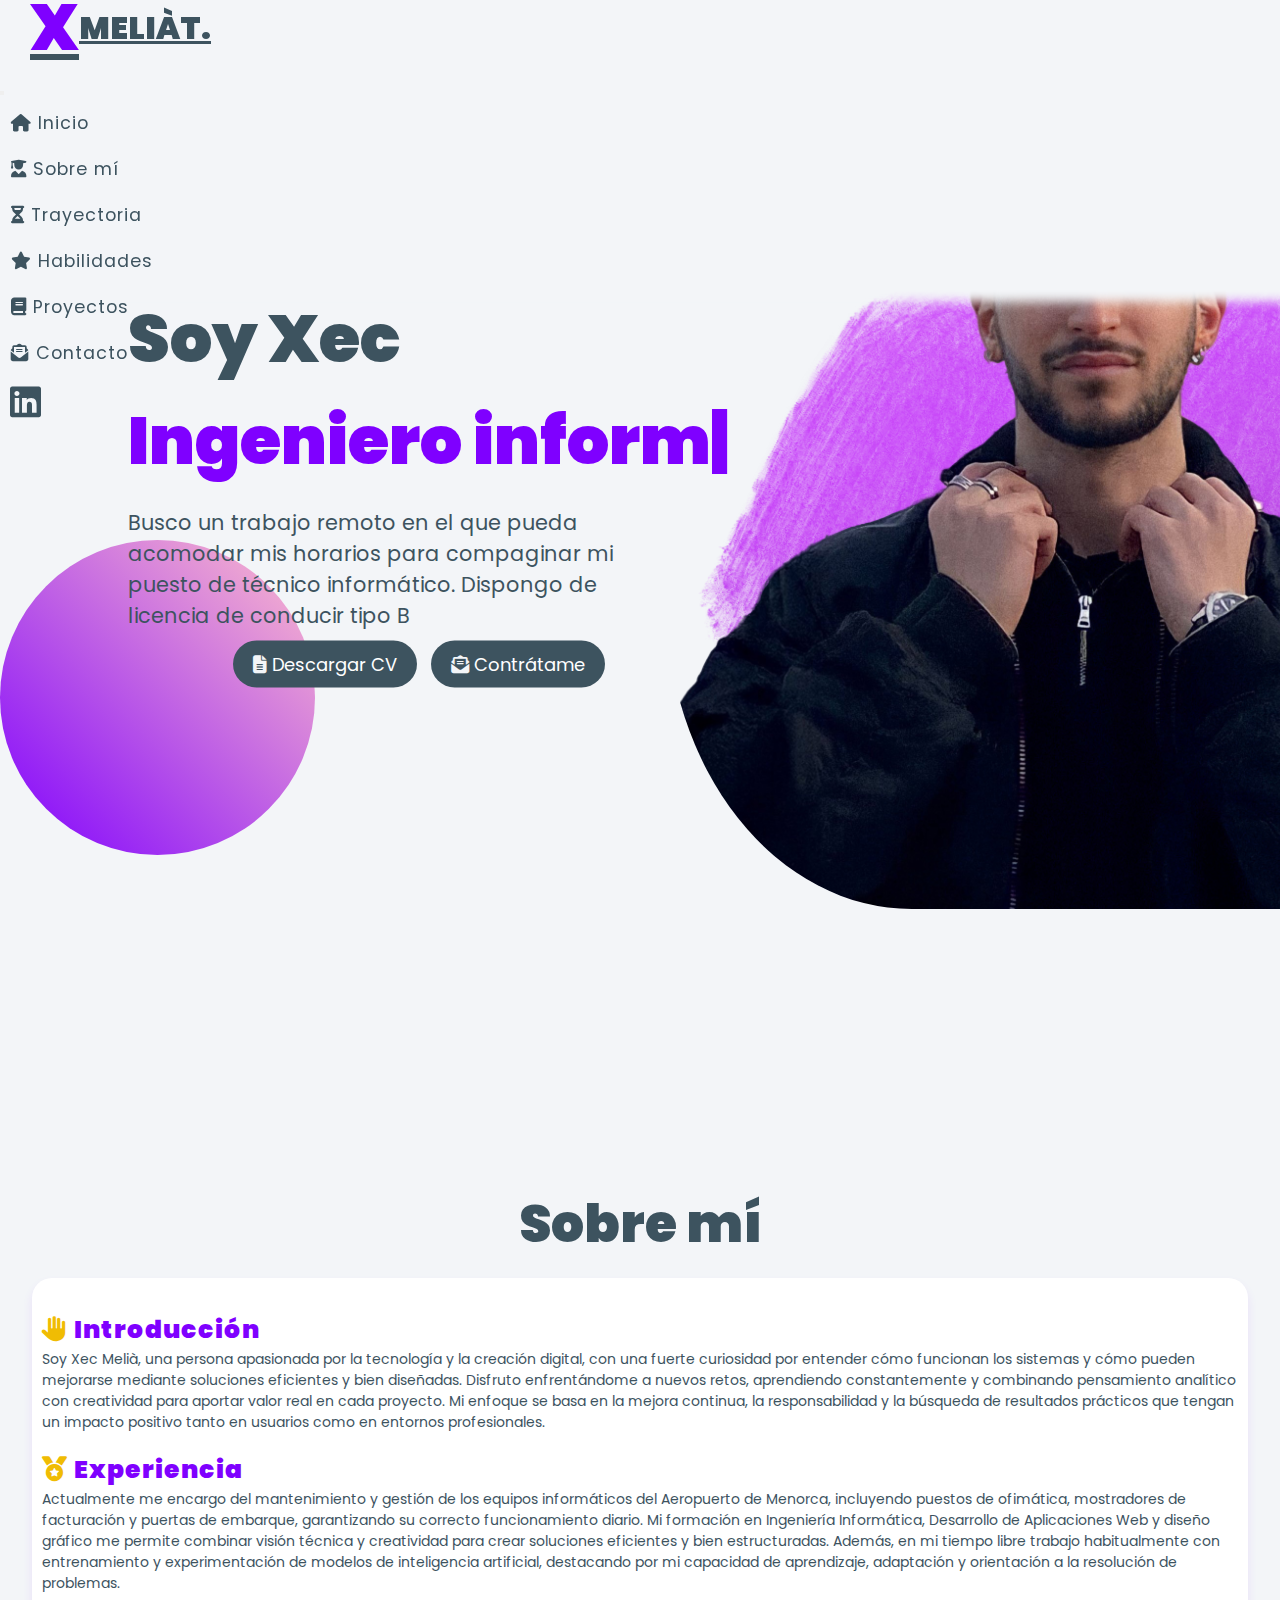
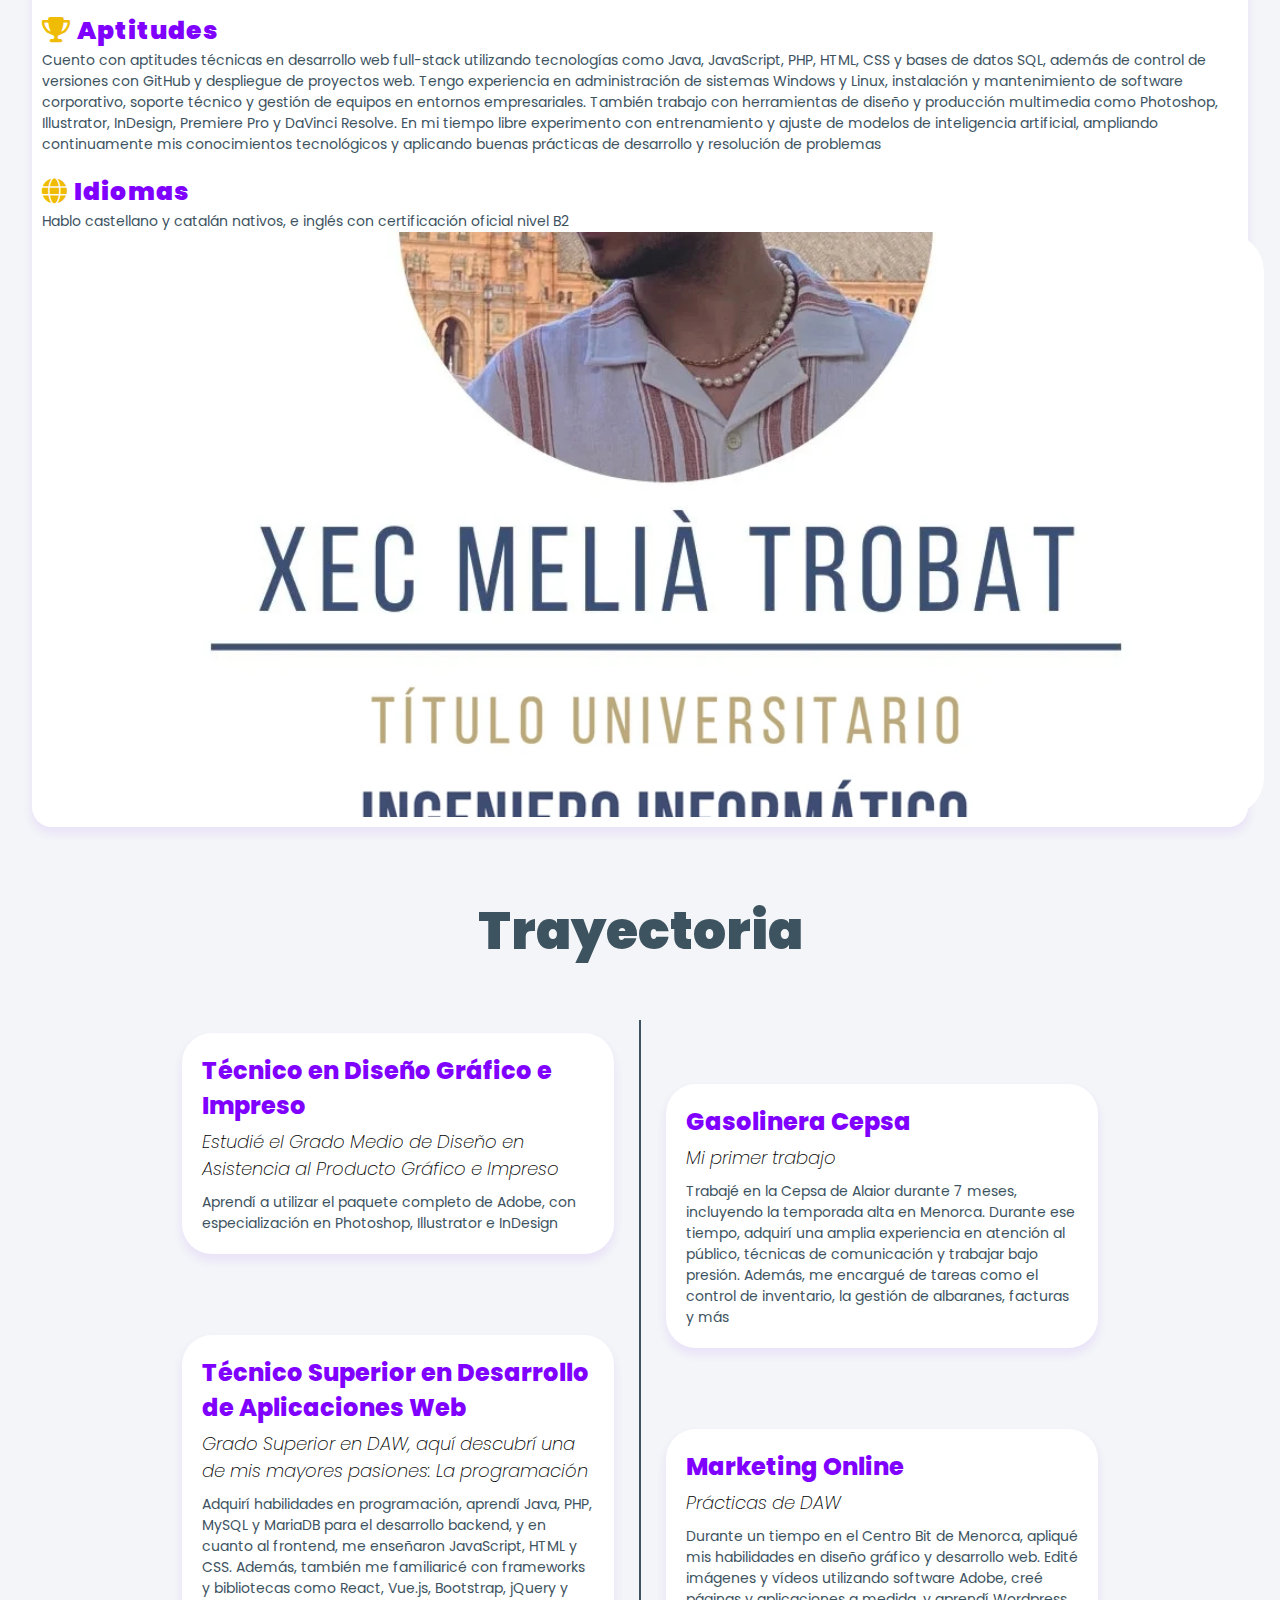
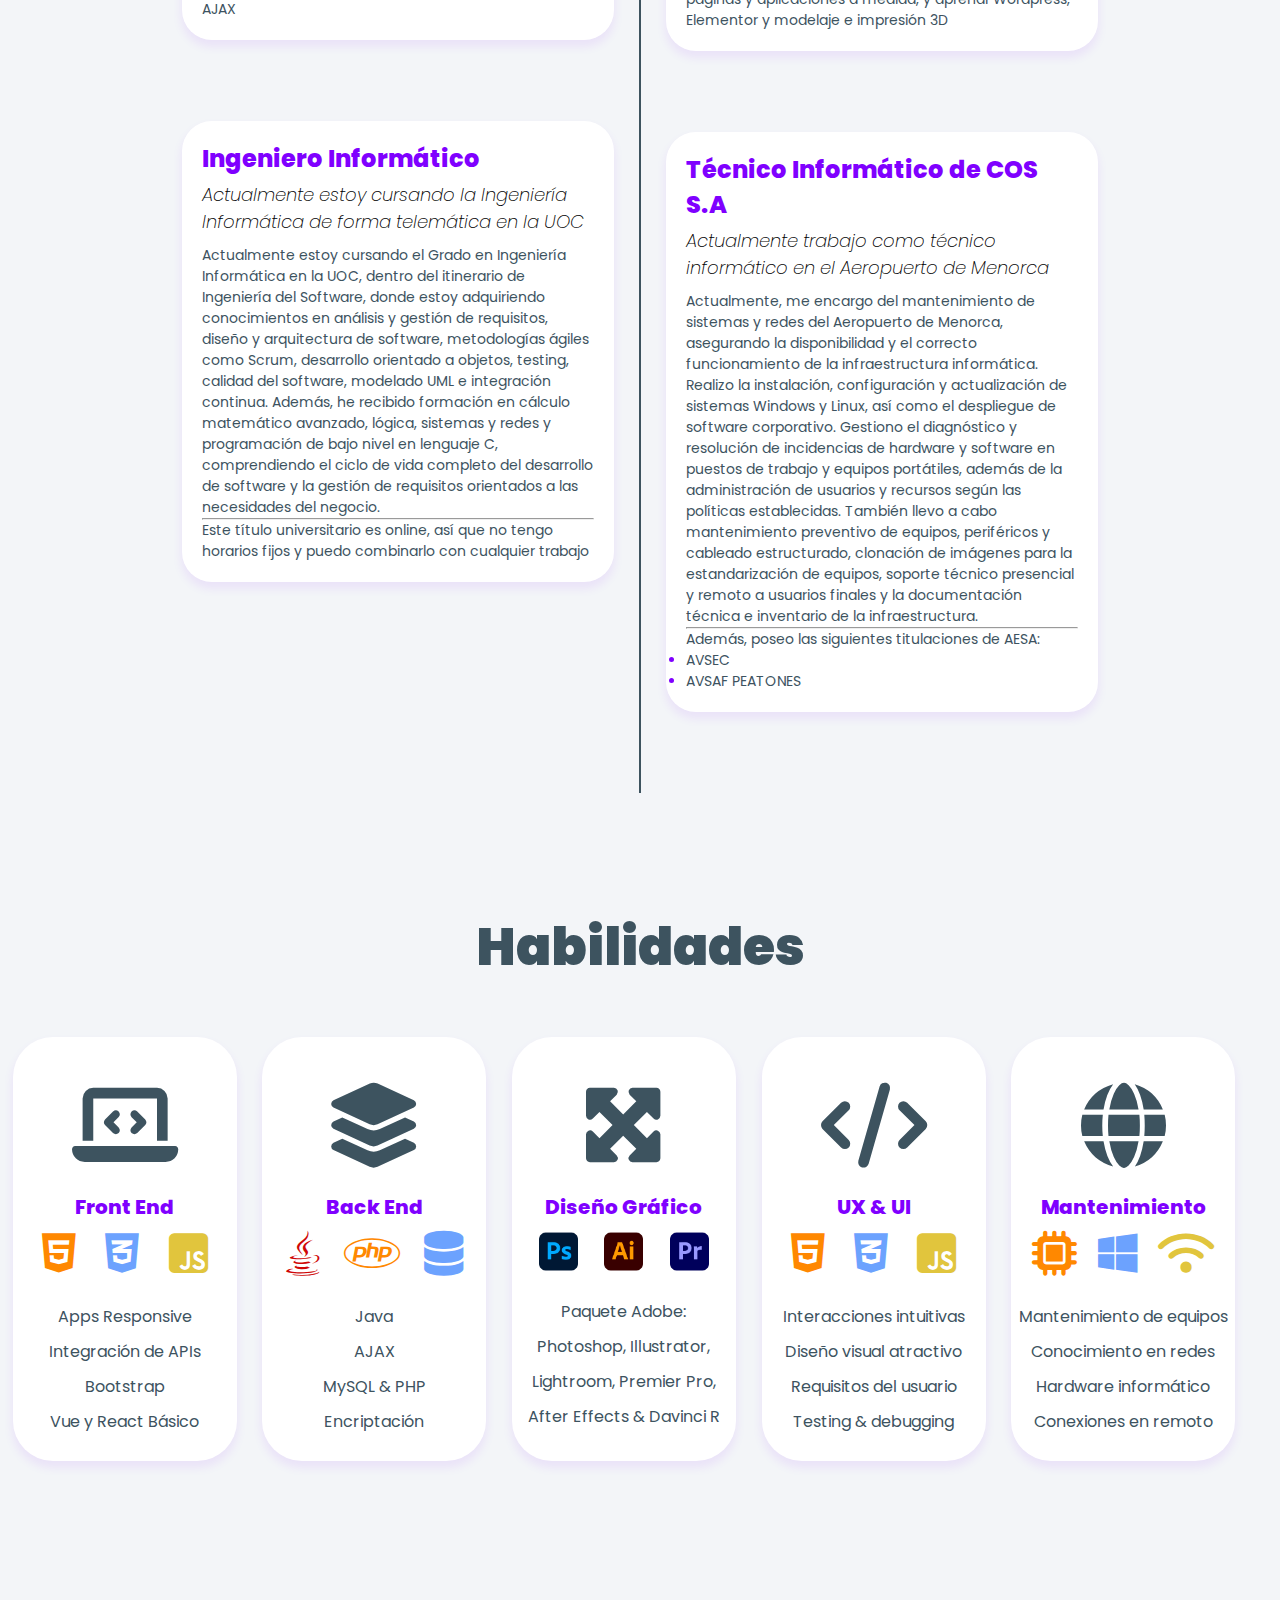
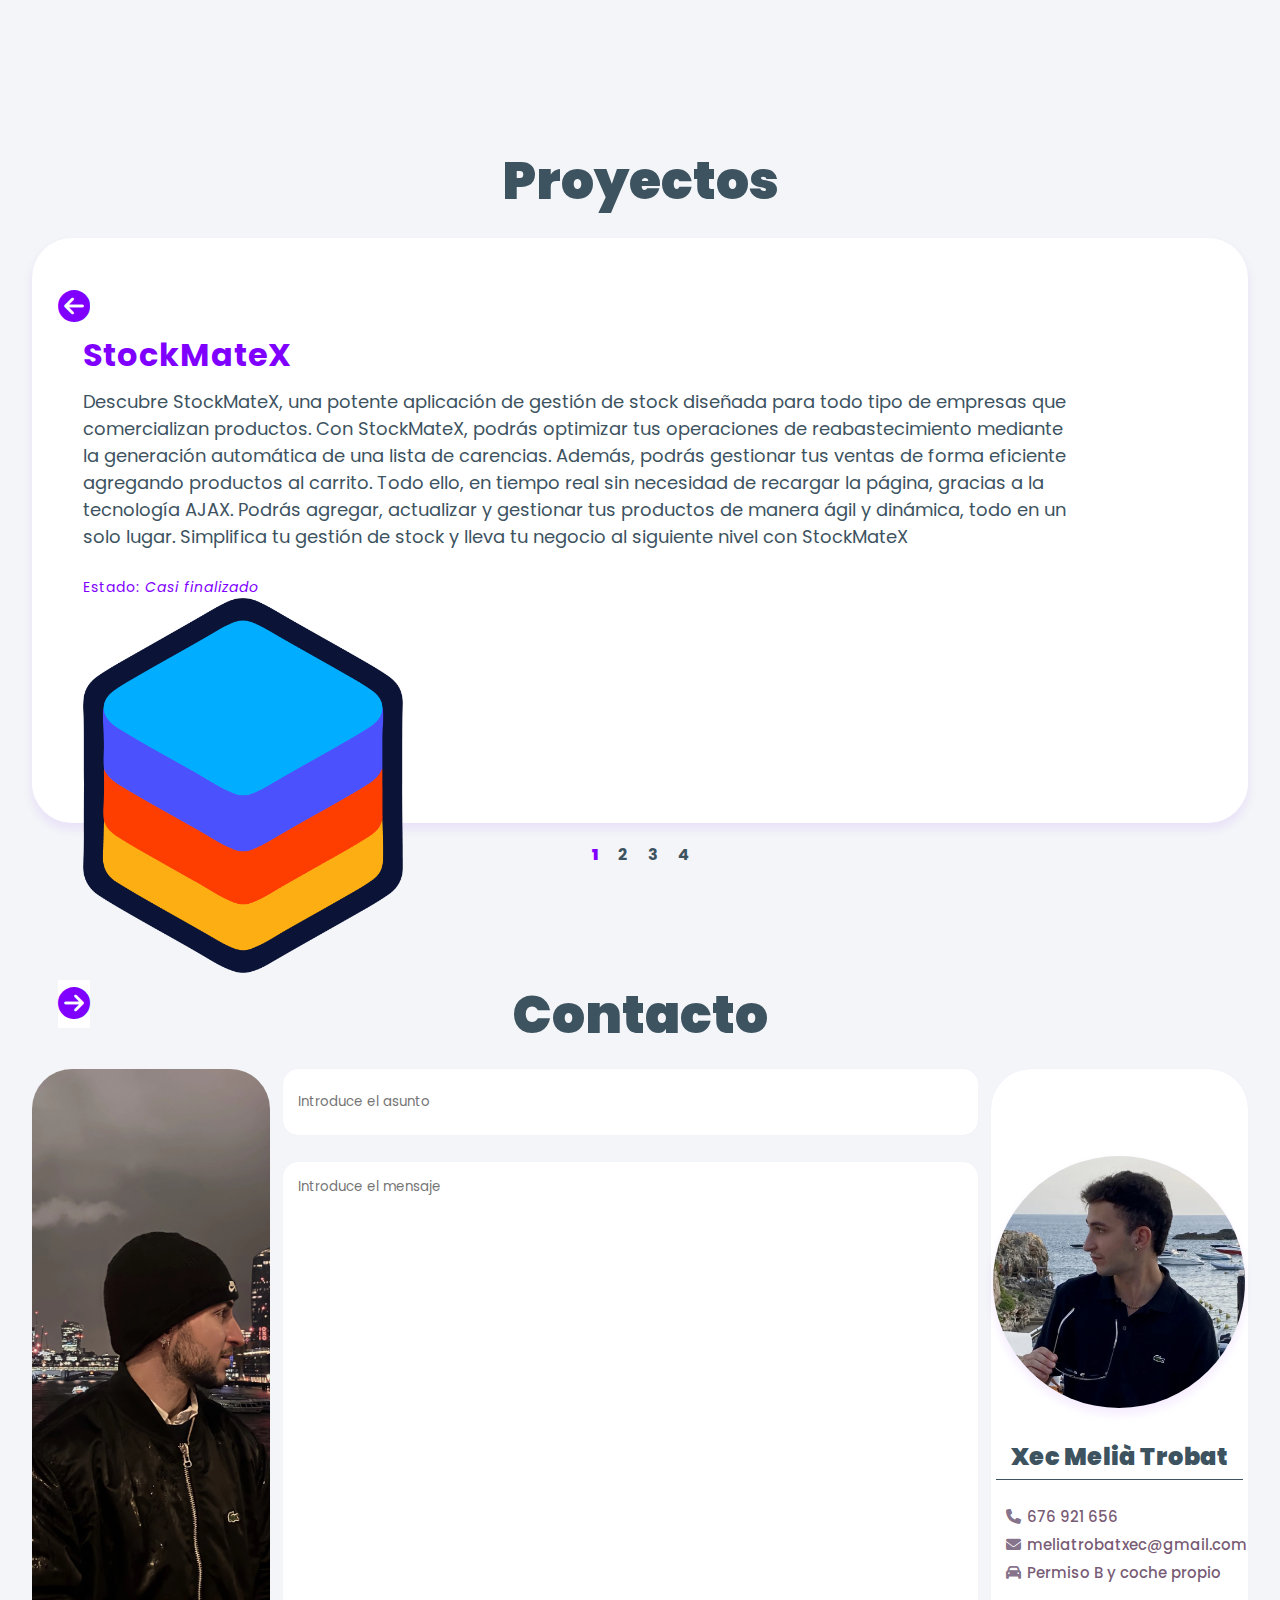
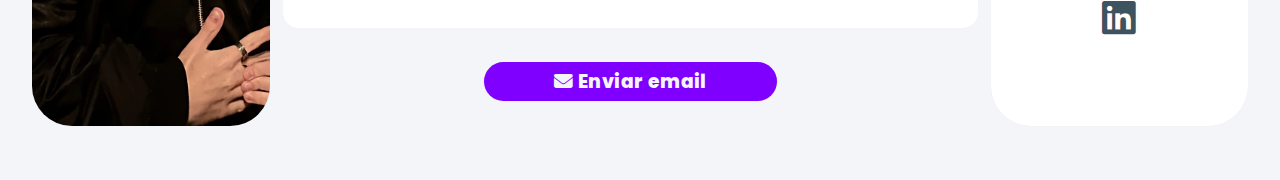
<file: index.html>
<!DOCTYPE html>
<html lang="en">
<head>
    <meta charset="UTF-8">
    <meta http-equiv="X-UA-Compatible" content="IE=edge">
    <meta name="viewport" content="width=device-width, initial-scale=1.0">
    <title>Xec Melià Trobat | Portfolio</title>
    <link rel="stylesheet" href="styles.css">
    <link rel="stylesheet" href="https://cdnjs.cloudflare.com/ajax/libs/font-awesome/6.4.0/css/all.min.css">
    <link rel="stylesheet" href="https://cdnjs.cloudflare.com/ajax/libs/animate.css/4.1.1/animate.min.css">
    <link href="https://cdn.jsdelivr.net/npm/bootstrap@5.2.2/dist/css/bootstrap.min.css"rel="stylesheet"integrity="sha384-Zenh87qX5JnK2Jl0vWa8Ck2rdkQ2Bzep5IDxbcnCeuOxjzrPF/et3URy9Bv1WTRi" crossorigin="anonymous"/>  
    <link rel="stylesheet" href="https://cdn.jsdelivr.net/npm/bootstrap-icons@1.10.5/font/bootstrap-icons.css">  
    <link rel="preconnect" href="https://fonts.googleapis.com">
    <link rel="preconnect" href="https://fonts.gstatic.com" crossorigin>
    <link href="https://fonts.googleapis.com/css2?family=Overpass:ital,wght@0,100;0,200;0,300;0,400;0,500;0,600;0,700;0,800;0,900;1,100;1,200;1,300;1,400;1,500;1,600;1,700;1,800;1,900&family=Poppins:ital,wght@0,100;0,200;0,300;0,400;0,500;0,600;0,700;0,800;0,900;1,100;1,200;1,300;1,400;1,500;1,600;1,700;1,800;1,900&display=swap" rel="stylesheet">
    <meta name="apple-mobile-web-app-status-bar-style" content="black">
	<link rel="shortcut icon" href="img/splash.webp" type="image/x-icon">
</head>
<body scroll="no">
    <header>
        <nav class="navbar navbar-expand-lg">
          <span class="container-fluid d-flex">
            <a class="navbar-brand" href="#"><b>X</b>MELIÀT<span class="dot">.</span></a>
            <button class="navbar-toggler shadow-none" type="button" data-bs-toggle="collapse" data-bs-target="#navbarSupportedContent" aria-controls="navbarSupportedContent" aria-expanded="false" aria-label="Toggle navigation">
                <span class="navbar-toggler-icon shadow-none"></span>
            </button>
            <nav class="collapse navbar-collapse " id="navbarSupportedContent">
                <ul class="navbar-nav mx-auto d-flex">
                    <li class="nav-item nav-item-1">
                        <a class="nav-link active" aria-current="page" href="#"><i class="fa-sharp fa-solid fa-house"></i> Inicio</a>
                    </li>
                    <li class="nav-item">
                        <a class="nav-link active" aria-current="page" onclick="scrollToSection('about', 17)"><i class="fa-solid fa-user-graduate"></i> Sobre mí</a>
                    </li>
                    <li class="nav-item">
                        <a class="nav-link active" aria-current="page" onclick="scrollToSection('trayectoria', 17)"><i class="fa-solid fa-hourglass-half"></i> Trayectoria</a>
                    </li>
                    <li class="nav-item">
                        <a class="nav-link active" aria-current="page" onclick="scrollToSection('skills', 19)"><i class="fa-solid fa-star"></i> Habilidades</a>
                    </li>
                    <li class="nav-item">
                        <a class="nav-link active" aria-current="page" onclick="scrollToSection('proyectos', 17.5)">
                            <i class="fa-solid fa-book"></i> Proyectos</a>
                    </li>
                    <li class="nav-item">
                        <a class="nav-link active" aria-current="page" href="#contacto"><i class="fa-solid fa-envelope-open-text"></i> Contacto</a>
                    </li>
                </ul>
                <nav class="links">
                  <a target=”_blank” href="https://www.linkedin.com/in/xec-meli%C3%A0-trobat-a4455823a/"><i class="fab fa-linkedin" title="linkedin"></i></a>
                  <!-- <a target=”_blank” href="https://www.infojobs.net/xec-melia-trobat.prf"><img class="infojobs" src="img/ij-logo_reduced.svg" title="infojobs" alt=""></a> -->
                </nav>
            </nav>
          </span>
        </nav>
    </header>

    <main class="contenido d-flex">
        <article class="textos" id="textos">
            <span class="hello">Hola Mundo</span>
            <h1>Soy Xec<br><span id="multiText">Ingeniero informático</span></h1>
            <p>Busco un trabajo remoto en el que pueda acomodar mis horarios para 
                compaginar mi puesto de técnico informático. Dispongo de licencia de conducir tipo B</p>
            <section class="btns">
                <button onclick="window.open('archivos/CV Xec Melià Trobat.pdf'),'”_blank”'"><i class="fa-solid fa-file-lines"></i> Descargar CV</button>
                <button onclick="scrollToSection('proyectos', -100)"><i class="fa-solid fa-envelope-open-text"></i> Contrátame</button>
            </section>
        </article>
        <figure class="images">
            <img id="tete" scroll="no" src="img/teteSinFondo.webp" alt="">
            <img id="splash" src="img/splash.webp" alt="">
        </figure>        
    </main>

    <main class="about" id="about">
        <h2>Sobre mí</h2> 
        <article class="d-flex justify-content-between animate__animated animate__slideInLeft" style="animation-duration: 1.8s;">
            <section>
                <h3><i class="fa-solid fa-hand" style="color: #f0bc03 !important;"></i> Introducción</h3>
                <p>Soy Xec Melià, una persona apasionada por la tecnología y la creación digital, con una fuerte curiosidad por entender cómo funcionan los sistemas y cómo pueden 
                    mejorarse mediante soluciones eficientes y bien diseñadas. Disfruto enfrentándome a nuevos retos, aprendiendo constantemente y combinando pensamiento analítico 
                    con creatividad para aportar valor real en cada proyecto. Mi enfoque se basa en la mejora continua, la responsabilidad y la búsqueda de resultados prácticos que
                     tengan un impacto positivo tanto en usuarios como en entornos profesionales.</p>
                <h3><i class="fa-solid fa-medal" style="color: #f0bc03 !important;"></i> Experiencia</h3>
                <p>Actualmente me encargo del mantenimiento y gestión de los equipos informáticos del Aeropuerto de Menorca, incluyendo puestos de ofimática, mostradores de 
                    facturación y puertas de embarque, garantizando su correcto funcionamiento diario. Mi formación en Ingeniería Informática, Desarrollo de Aplicaciones Web y 
                    diseño gráfico me permite combinar visión técnica y creatividad para crear soluciones eficientes y bien estructuradas. Además, en mi tiempo libre trabajo 
                    habitualmente con entrenamiento y experimentación de modelos de inteligencia artificial, destacando por mi capacidad de aprendizaje, adaptación y orientación 
                    a la resolución de problemas.</p>
                <h3><i class="fa-solid fa-trophy" style="color: #f0bc03 !important;"></i> Aptitudes</h3>
                <p>Cuento con aptitudes técnicas en desarrollo web full-stack utilizando tecnologías como Java, JavaScript, PHP, HTML, CSS y bases de datos SQL, además de control de 
                    versiones con GitHub y despliegue de proyectos web. Tengo experiencia en administración de sistemas Windows y Linux, instalación y mantenimiento de software 
                    corporativo, soporte técnico y gestión de equipos en entornos empresariales. También trabajo con herramientas de diseño y producción multimedia como Photoshop, 
                    Illustrator, InDesign, Premiere Pro y DaVinci Resolve. En mi tiempo libre experimento con entrenamiento y ajuste de modelos de inteligencia artificial, ampliando 
                    continuamente mis conocimientos tecnológicos y aplicando buenas prácticas de desarrollo y resolución de problemas</p>
                <h3><i class="fa-solid fa-globe" style="color: #f0bc03 !important;"></i> Idiomas</h3>
                <p>Hablo castellano y catalán nativos, e inglés con certificación oficial nivel B2</p>
                    <img src="img/carta.webp" alt="" id="mobile-back-image" class="back-image">
            </section>
            <figure class="image-container">
                <img src="img/carta.webp" alt="" class="front-image">
                <img src="img/sin-gente.webp" alt="" class="back-image">
            </figure>
        </article>       
    </main>

    <main class="trayectoria" id="trayectoria">
        <h2>Trayectoria</h2>
        <section class="timeline">
            <div class="timeline-line"></div>
            <div class="timeline-container">
            <div class="timeline-item left animate__animated animate__slideInLeft">
                <div class="timeline-content animate__animated" id="hola">
                    <div class="d-flex align-items-center">
                        <div class="icon">
                            <i class="fa-solid fa-ruler"></i>
                        </div>
                        <div>
                            <h3>Técnico en Diseño Gráfico e Impreso</h3>
                            <h4>Estudié el Grado Medio de Diseño en Asistencia al Producto Gráfico e Impreso</h4>
                        </div>
                    </div>
                    <p>Aprendí a utilizar el paquete completo de Adobe, con especialización en Photoshop, 
                        Illustrator e InDesign</p>
                </div>
                <div class="timeline-content animate__animated">
                    <div class="d-flex align-items-center">
                        <div class="icon">
                            <i class="fa-solid fa-code-compare"></i>
                        </div>
                        <div>
                            <h3>Técnico Superior en Desarrollo de Aplicaciones Web</h3>
                            <h4>Grado Superior en DAW, aquí descubrí una de mis mayores pasiones: La programación</h4>
                        </div>
                    </div>
                    <p>Adquirí habilidades en programación, aprendí Java, PHP, MySQL y MariaDB para el desarrollo 
                        backend, y en cuanto al frontend, me enseñaron JavaScript, HTML y CSS. Además, también
                         me familiaricé con frameworks y bibliotecas como React, Vue.js, Bootstrap, 
                         jQuery y AJAX</p>
                    
                </div>
                <div class="timeline-content animate__animated">
                    <div class="d-flex align-items-center">
                        <div class="icon">
                            <i class="fa-solid fa-microchip"></i>
                        </div>
                        <div>
                            <h3>Ingeniero Informático</h3>
                            <h4>Actualmente estoy cursando la Ingeniería Informática de forma telemática en la UOC</h4>
                        </div>
                    </div>
                    <p>Actualmente estoy cursando el Grado en Ingeniería Informática en la UOC, dentro del itinerario de Ingeniería del Software, donde estoy adquiriendo conocimientos en análisis y gestión de requisitos, diseño y arquitectura de software, metodologías ágiles como Scrum, desarrollo orientado a objetos, testing, calidad del software, modelado UML e integración continua. Además, he recibido formación en cálculo matemático avanzado, lógica, sistemas y redes y programación de bajo nivel en lenguaje C, comprendiendo el ciclo de vida completo del desarrollo de software y la gestión de requisitos orientados a las necesidades del negocio.</p>
                        <hr class="mobile-not">
                    <p class="mobile-not">Este título universitario es online, así que no tengo horarios fijos y puedo combinarlo 
                        con cualquier trabajo</p>
                </div>
            </div>
              
            <div class="timeline-item right animate__animated animate__slideInRight">
                <div class="timeline-content animate__animated">
                    <div class="d-flex align-items-center">
                        <div class="icon">
                            <i class="fa-solid fa-gas-pump"></i>
                        </div>
                        <div>
                            <h3>Gasolinera Cepsa</h3>
                            <h4>Mi primer trabajo</h4>    
                        </div>
                    </div>
                    <p>Trabajé en la Cepsa de Alaior durante 7 meses, incluyendo la temporada alta en Menorca. 
                        Durante ese tiempo, adquirí una amplia experiencia en atención al público, técnicas de 
                        comunicación y trabajar bajo presión. Además, me encargué de tareas como el control de 
                        inventario, la gestión de albaranes, facturas y más</p>
                </div>
                <div class="timeline-content animate__animated">
                    <div class="d-flex align-items-center">
                        <div class="icon">
                            <i class="fa-solid fa-wand-magic-sparkles"></i>                        
                        </div>
                        <div>
                            <h3>Marketing Online</h3>
                            <h4>Prácticas de DAW</h4>
                        </div>
                    </div>
                    <p>Durante un tiempo en el Centro Bit de Menorca, apliqué mis habilidades en diseño gráfico y desarrollo 
                    web. Edité imágenes y vídeos utilizando software Adobe, creé páginas y aplicaciones a medida, y 
                    aprendí Wordpress, Elementor y modelaje e impresión 3D</p>

                </div>
                <div class="timeline-content animate__animated" id="mobile-last">
                    <div class="d-flex align-items-center">
                        <div class="icon">
                            <i class="fa-solid fa-plane"></i>
                        </div>
                        <div>
                            <h3>Técnico Informático de COS S.A</h3>
                            <h4>Actualmente trabajo como técnico informático en el Aeropuerto de Menorca</h4>
                        </div>
                    </div>
                    <p>Actualmente, me encargo del mantenimiento de sistemas y redes del Aeropuerto de Menorca, asegurando la disponibilidad y el correcto funcionamiento de la 
                        infraestructura informática. Realizo la instalación, configuración y actualización de sistemas Windows y Linux, así como el despliegue de software corporativo.
                         Gestiono el diagnóstico y resolución de incidencias de hardware y software en puestos de trabajo y equipos portátiles, además de la administración de 
                         usuarios y recursos según las políticas establecidas. También llevo a cabo mantenimiento preventivo de equipos, periféricos y cableado estructurado, 
                         clonación de imágenes para la estandarización de equipos, soporte técnico presencial y remoto a usuarios finales y la documentación técnica e inventario de 
                         la infraestructura.</p>
                    <hr>
                    <p>Además, poseo las siguientes titulaciones de AESA:</p>
                    <ul>
                      <li>AVSEC</li>
                      <li>AVSAF PEATONES</li>
                    </ul>
                </div>
            </div>
          </section>          
    </main>

    <main class="skills" id="skills">
        <h2>Habilidades</h2>
        <article class="d-flex justify-content-center">
            <section class="animate__animated skill-section" style="animation-duration: .8s;">
                <h3><i class="fa-solid fa-laptop-code"></i></h3>
                <h4>front end</h4>
                <h5>
                    <i title="HTML5" class="fa-brands fa-html5" style="color: #ff8800 !important;"></i>
                    <i title="CSS3" class="fa-brands fa-css3-alt" style="color: #6ca2fe !important;"></i>
                    <i title="JavaScript" class="fa-brands fa-square-js" style="color: #e1c53d !important;"></i>
                </h5>
                <ul>
                    <li>Apps Responsive</li>
                    <li>Integración de APIs</li>
                    <li>Bootstrap</li>
                    <li>Vue y React Básico</li>
                </ul>
            </section>
            <section class="animate__animated skill-section" style="animation-duration: 1s;">
                <h3><i class="fa-solid fa-layer-group"></i></h3>
                <h4>back end</h4>
                <h5>
                    <i title="Java" class="fa-brands fa-java" style="color: #cf0707 !important;"></i>
                    <i title="PHP" class="fa-brands fa-php" style="color: #ff8800 !important;"></i>
                    <i title="MySQL" class="fa-solid fa-database" style="color: #6ca2fe !important;"></i>
                </h5>
                <ul>
                    <li>Java</li>
                    <li>AJAX</li>
                    <li>MySQL & PHP</li>
                    <li>Encriptación</li>
                </ul>
            </section>
            <section class="animate__animated skill-section" style="animation-duration: 1.2s;">
                <h3><i class="fa-solid fa-maximize"></i></h3>
                <h4 style="letter-spacing: 0px !important;">diseño gráfico</h4>
                <h5>
                    <img src="img/photoshop.webp" title="Photoshop">
                    <img src="img/ilustrador.webp" title="Illustrator">
                    <img src="img/premier.webp" title="Premier Pro">
                </h5>
                <ul>
                    <li>Paquete Adobe:</li>
                    <li>Photoshop, Illustrator,</li><li>Lightroom, Premier Pro,</li><li>After Effects & Davinci R</li>
                </ul>
            </section>
            <section class="animate__animated skill-section" style="animation-duration: 1.4s;">
                <h3><i class="fa-solid fa-code"></i></h3>
                <h4>UX & UI</h4>
                <h5>
                    <i title="HTML5" class="fa-brands fa-html5" style="color: #ff8800 !important;"></i>
                    <i title="CSS3" class="fa-brands fa-css3-alt" style="color: #6ca2fe !important;"></i>
                    <i title="JavaScript" class="fa-brands fa-square-js" style="color: #e1c53d !important;"></i>
                </h5>
                <ul>
                    <li>Interacciones intuitivas</li>
                    <li>Diseño visual atractivo</li>
                    <li>Requisitos del usuario</li>
                    <li>Testing & debugging</li>
                </ul>
            </section>
            <section class="animate__animated skill-section" style="animation-duration: 1.6s;">
                <h3><i class="fa-solid fa-globe"></i></h3>
                <h4 style="letter-spacing: 0px !important;">Mantenimiento</h4>
                <h5>
                    <i title="HTML5" class="fa-solid fa-microchip" style="color: #ff8800 !important;"></i>
                    <i title="JavaScript" class="fa-brands fa-windows" style="color: #6ca2fe !important;"></i>
                    <i title="CSS3" class="fa-solid fa-wifi" style="color: #e1c53d !important;"></i>
                </h5>
                <ul>
                    <li>Mantenimiento de equipos</li>
                    <li>Conocimiento en redes</li>
                    <li>Hardware informático</li>
                    <li>Conexiones en remoto</li>
                </ul>
            </section>
        </article>    
    </main>

    <main class="proyectos" id="proyectos">
        <h2>Proyectos</h2> 
        <article id="portfolio" class="d-flex">
            <button id="prev-btn"><i class="fa-solid fa-circle-arrow-right fa-rotate-180"></i></button>
            <section id="article-1" class="article">
                <div class="d-flex align-items-center">
                    <div>
                        <h3>StockMateX</h3>
                        <p>Descubre StockMateX, una potente aplicación de gestión de stock diseñada para todo tipo de empresas
                             que comercializan productos. Con StockMateX, podrás optimizar tus operaciones de reabastecimiento
                            mediante la generación automática de una lista de carencias. Además, podrás gestionar tus
                            ventas de forma eficiente agregando productos al carrito. Todo ello, en tiempo real sin necesidad 
                            de recargar la página, gracias a la tecnología AJAX. Podrás agregar, actualizar y 
                            gestionar tus productos de manera ágil y dinámica, todo en un solo lugar. Simplifica tu gestión 
                            de stock y lleva tu negocio al siguiente nivel con StockMateX                    
                        </p>
                        <nav class="d-flex flex-column">
                            <h4 class="p-0"><span class="project-status">Estado: </span>Casi finalizado</h4>
                            <!-- <div class="d-flex align-items-baseline">
                                <h5>*Contáctame para obtener acceso* &nbsp;</h5>
                                <a href="./APPS/BD_Stock_App/index.php">Acceder <i class="fa-solid fa-hand-point-left" style="color: #f3f5f8 !important;"></i></a>
                            </div> -->
                        </nav>
                    </div>
                    <figure>
                        <img src="img/favicon.webp" alt="favicon">
                    </figure>
                </div>
            </section>
        
            <section id="article-2" class="article" style="display: none;">
                <div class="d-flex align-items-center">
                    <div>
                        <h3>Planficador de tareas</h3>
                        <p>Gestiona tus tareas en tiempo real desde cualquier lugar con nuestra aplicación de gestión 
                            de tareas. Con un práctico calendario integrado, podrás seleccionar fácilmente el día y las
                             horas para cada una de tus tareas, permitiéndote una planificación personalizada. Ya sea 
                             que estés en tu escritorio o en movimiento, nuestra aplicación te acompaña en todos tus 
                             dispositivos, manteniendo tus tareas siempre a tu alcance. Organiza tus proyectos de 
                             manera efectiva y alcanza tus objetivos con facilidad. ¡Simplifica tu vida y maximiza 
                             tu productividad con nuestra aplicación de gestión de tareas!             
                        </p>
                        <nav class="d-flex flex-column">
                            <h4><span class="project-status">Estado: </span>Por comenzar</h4>
                        </nav>
                    </div>
                    <figure>
                        <img src="img/calendario.webp" style="color: #7f00ff !important; transform: scale(1.1);">
                    </figure>
                </div>    
            </section>
        
            <section id="article-3" class="article" style="display: none;">
                <div class="d-flex align-items-center">
                    <div>
                        <h3>Feed de Instagram</h3>
                        <p class="w-100">Descubre la aplicación que permitirá dar rienda suelta a tu creatividad. Con 
                            esta innovadora herramienta, podrás colgar imágenes y explorar cómo quedaría tu nuevo feed 
                            de Instagram con las nuevas publicaciones. Tendrás la posibilidad de visualizar cómo se 
                            vería tanto en la app de Instagram como en la versión web, brindándote una perspectiva 
                            completa de tu contenido. Además, podrás alternar fácilmente entre el modo claro y oscuro, 
                            adaptando tu experiencia a tus preferencias visuales. ¡Pero eso no es todo! Con nuestro 
                            simulador, podrás colocar las imágenes a tu gusto, creando una estética personalizada en 
                            tu feed. Explora todas las posibilidades y diseña un feed único y cautivador                    
                        </p>
                        <nav class="d-flex flex-column">
                            <h4><span class="project-status">Estado: </span>Por comenzar</h4>
                        </nav>
                    </div>
                    <figure>
                        <img src="img/insta.png" style="transform: scale(1.1);">
                    </figure>
                </div>    
            </section>
        
            <section id="article-4" class="article" style="display: none;">
                <div class="d-flex align-items-center">
                    <div>
                        <h3 style="padding-bottom: .5vh !important;">Proyectos creados en DAW</h3>
                        <p>Algunos de los proyectos que hice mientras aprendía en el Grado Superior de Desarrollo de 
                            Aplicaciones Web:</p>
                        <ul>
                            <li>
                                Juego de quinielas de fútbol con API
                                <nav class="d-flex align-items-center justify-content-between justify-content-between">
                                    <h4><span class="project-status">Estado: </span>Finalizado</h4>
                                    <a href="./APPS/BetSoccer/index.html" class="mobile-not">Acceder <i class="fa-solid fa-hand-point-left" style="color: #f3f5f8 !important;"></i></a>
                                </nav>
                            </li>
                            <li>
                                Piedra, papel, tijera, lagarto, spock
                                <nav class="d-flex align-items-center justify-content-between">
                                    <h4><span class="project-status">Estado: </span>Finalizado</h4>
                                    <a href="./APPS/RPSPlus/index.html" class="mobile-not">Acceder <i class="fa-solid fa-hand-point-left" style="color: #f3f5f8 !important;"></i></a>
                                </nav>
                            </li>
                            <li>
                                El ahorcado
                                <nav class="d-flex align-items-center justify-content-between">
                                    <h4><span class="project-status">Estado: </span>Finalizado</h4>
                                    <a href="./APPS/TheHangedGame/index.html" class="mobile-not">Acceder <i class="fa-solid fa-hand-point-left" style="color: #f3f5f8 !important;"></i></a>
                                </nav>
                            </li>
                            <li>
                                Aplicacion Web con API de Spotify
                                <nav class="d-flex align-items-center justify-content-between">
                                    <h4><span class="project-status">Estado: </span>Actualizable</h4>
                                    <a href="./APPS/SpotyDev/index.html" class="mobile-not">Acceder <i class="fa-solid fa-hand-point-left" style="color: #f3f5f8 !important;"></i></a>
                                </nav>
                            </li>
                        </ul>
                    </div>
                    <figure>
                        <img src="img/proyectos.gif" alt="favicon">
                    </figure>
                </div>    
            </section>
        
            <button id="next-btn"><i class="fa-solid fa-circle-arrow-right"></i></button>
        </article>
        
        <nav class="index">
            <a href="#article-1" class="active">1</a>
            <a href="#article-2">2</a>
            <a href="#article-3">3</a>
            <a href="#article-4">4</a>
        </nav>   
    </main>

    <main class="contacto" id="contacto">
        <h2>Contacto</h2>
        <section>
            <div id="img">
                <img src="img/london.webp" alt="">
            </div>
            <form action="" method="post">
                <input id="asunto" type="text" placeholder="Introduce el asunto">
                <textarea id="mensaje" placeholder="Introduce el mensaje"></textarea>
                <button class="animacion-boton" onclick="window.open('mailto:meliatrobatxec@gmail.com?subject='+ document.getElementById('asunto').value
                +'&body=' + document.getElementById('mensaje').value); window.location.replace(window.location.href);event.preventDefault()"><i class="fa-solid fa-envelope"></i> Enviar email
                </button>
            </form>
            <article id="contact-card">
                <div class="img-card">
                    <img src="img/binibeca.webp" alt="">
                </div>
                <h3>Xec Melià Trobat</h3>
                <p><i class="fa-solid fa-phone"></i> 676 921 656</p>
                <p><i class="fa-solid fa-envelope"></i> meliatrobatxec@gmail.com</p>
                <p><i class="fa-solid fa-car"></i> Permiso B y coche propio</p>
                <div class="d-flex">
                    <a target=”_blank” href="https://www.linkedin.com/in/xec-meli%C3%A0-trobat-a4455823a/"><i class="fab fa-linkedin" title="linkedin"></i></a>
                    <!-- <a target=”_blank” href="https://www.infojobs.net/xec-melia-trobat.prf"><img class="infojobs" src="img/ij-logo_reduced.svg" title="infojobs" alt=""></a> -->
                </div>
            </article>
        </section>
    </main>

    <script src="https://cdn.jsdelivr.net/npm/bootstrap@5.2.2/dist/js/bootstrap.bundle.min.js" integrity="sha384-OERcA2EqjJCMA+/3y+gxIOqMEjwtxJY7qPCqsdltbNJuaOe923+mo//f6V8Qbsw3" crossorigin="anonymous"></script>
    <script src="https://code.jquery.com/jquery-3.6.0.min.js"></script>
    <script src="scripts.js"></script>
</body>
</html
</file>
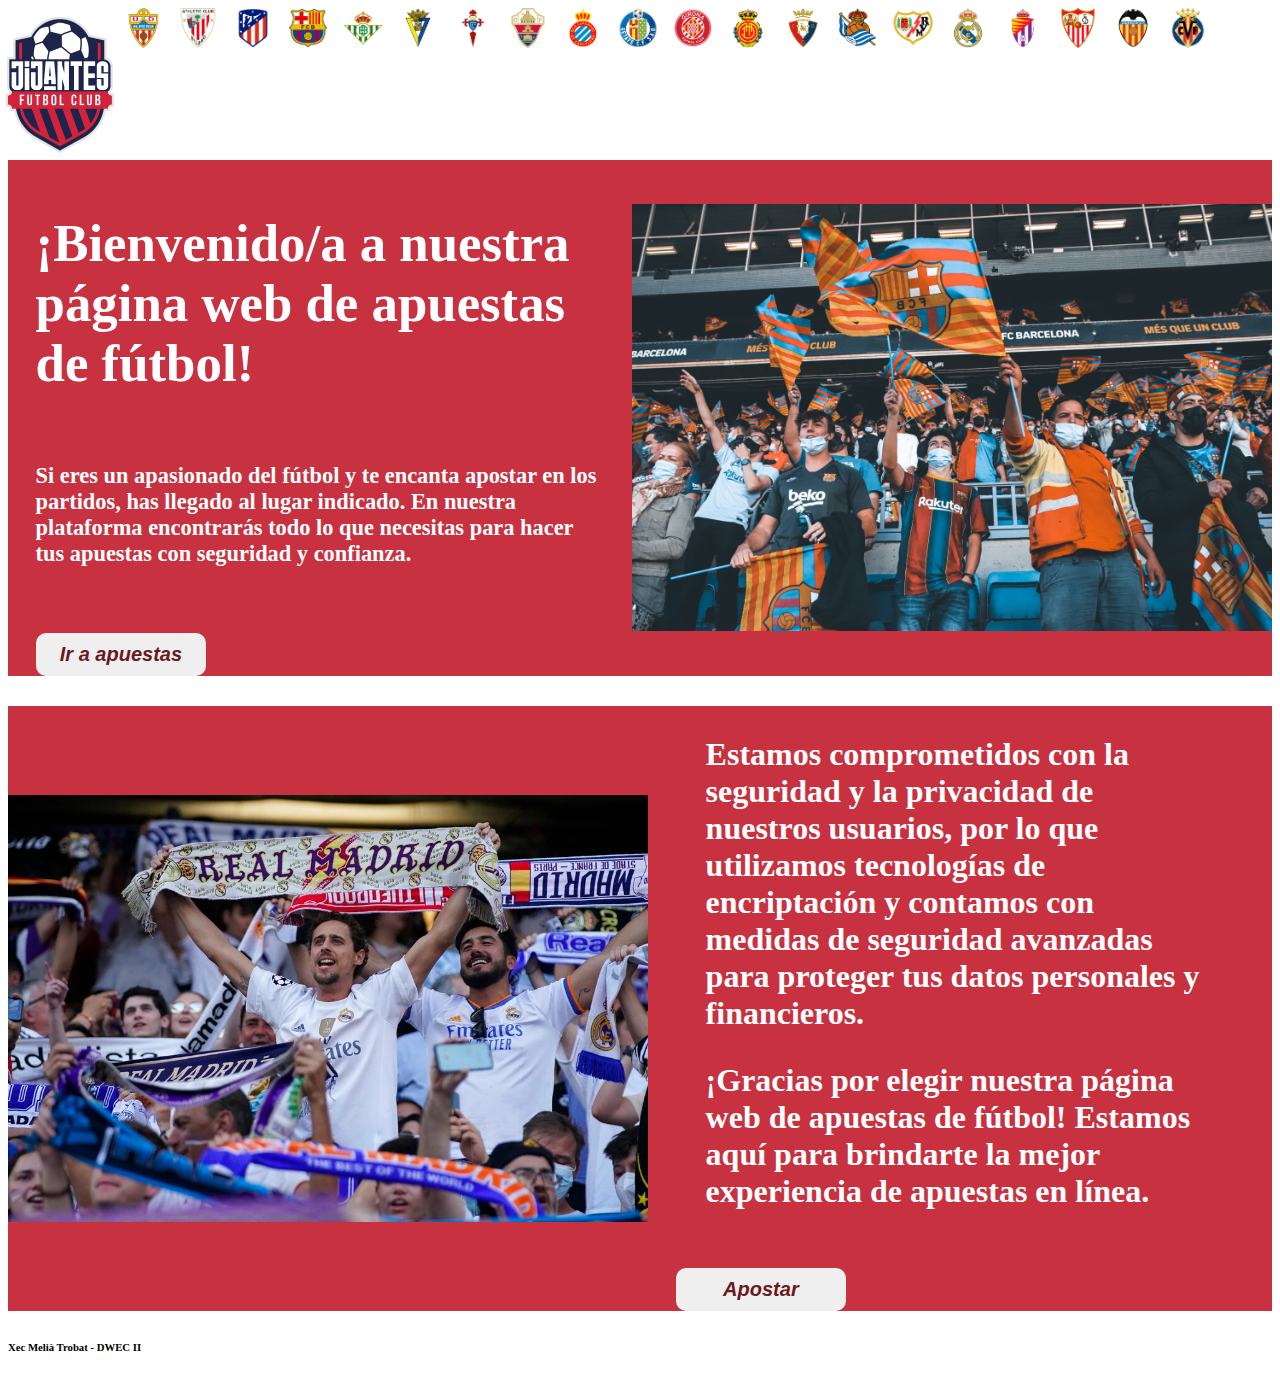
<file: Apps/BetSoccer/index.html>
<!DOCTYPE html>
<html lang="en">
  <head>
    <meta charset="UTF-8" />
    <meta http-equiv="X-UA-Compatible" content="IE=edge" />
    <meta name="viewport" content="width=device-width, initial-scale=1.0" />
    <title>Amics del Futbol | Homepage</title>
    <link rel="stylesheet" href="styles.css" />
    <link href="https://cdn.jsdelivr.net/npm/bootstrap@5.2.2/dist/css/bootstrap.min.css" rel="stylesheet" integrity="sha384-Zenh87qX5JnK2Jl0vWa8Ck2rdkQ2Bzep5IDxbcnCeuOxjzrPF/et3URy9Bv1WTRi" crossorigin="anonymous"/>
    <link rel="shortcut icon" href="img/jijantes.png" type="image/x-icon">
  </head>
  <body >
    <header>
      <nav class="navbar navbar-expand-lg bg-light">
        <div id="equipos"></div>
      </nav>
      <nav class="navbar navbar-expand-lg bg-danger">
        <div id="menu" class="w-100">
          <img id="logo" src="./img/jijantes.png" height="100px" alt="">
          <ul class="navbar navbar-expand-lg ">
            <li><a href="index.html">Home</a></li>
            <li><a href="travesses.html">Apuestas</a></li>
            <li><a href="api.html">ApiFútbol</a></li>
          </ul>
        </div>
      </nav>
    </header>

    <div class="title container-fluid vh-100 text-center p-0">
      <div class="seccion rojo primeraSeccion">
        <div class="text">
          <h3>¡Bienvenido/a a nuestra página web de apuestas de fútbol!<h3>
          <h5>Si eres un apasionado del fútbol y te encanta apostar en los partidos, has llegado al lugar indicado. En nuestra plataforma encontrarás todo lo que necesitas para hacer tus apuestas con seguridad y confianza.</h5>
          <button class="btnEnlace"><a href="travesses.html">Ir a apuestas</a></button>         
        </div>
        <img src="img/home/barca.jpg" width="100%" alt="">
      </div>
      <div class="seccion rojo">
        <img src="img/home/madrid.jpg" width="100%" alt="">
        <div class="text">
          <h4>Estamos comprometidos con la seguridad y la privacidad de nuestros usuarios, por lo que utilizamos tecnologías de encriptación y contamos con medidas de seguridad avanzadas para proteger tus datos personales y financieros.</h4>
          <h4>¡Gracias por elegir nuestra página web de apuestas de fútbol! Estamos aquí para brindarte la mejor experiencia de apuestas en línea.</h4>          
          <button class="btnEnlace"><a href="travesses.html">Apostar</a></button>         
        </div>
      </div>
      <footer class="bg-danger pt-3 pb-1 text-center mt-0 text-light">
        <h6>Xec Melià Trobat - DWEC II</h6>
      </footer>
    </div>

    
    <script src="script.js"></script>
    <script src="https://cdn.jsdelivr.net/npm/bootstrap@5.2.2/dist/js/bootstrap.bundle.min.js" integrity="sha384-OERcA2EqjJCMA+/3y+gxIOqMEjwtxJY7qPCqsdltbNJuaOe923+mo//f6V8Qbsw3" crossorigin="anonymous"></script>
  </body>
</html>
</file>
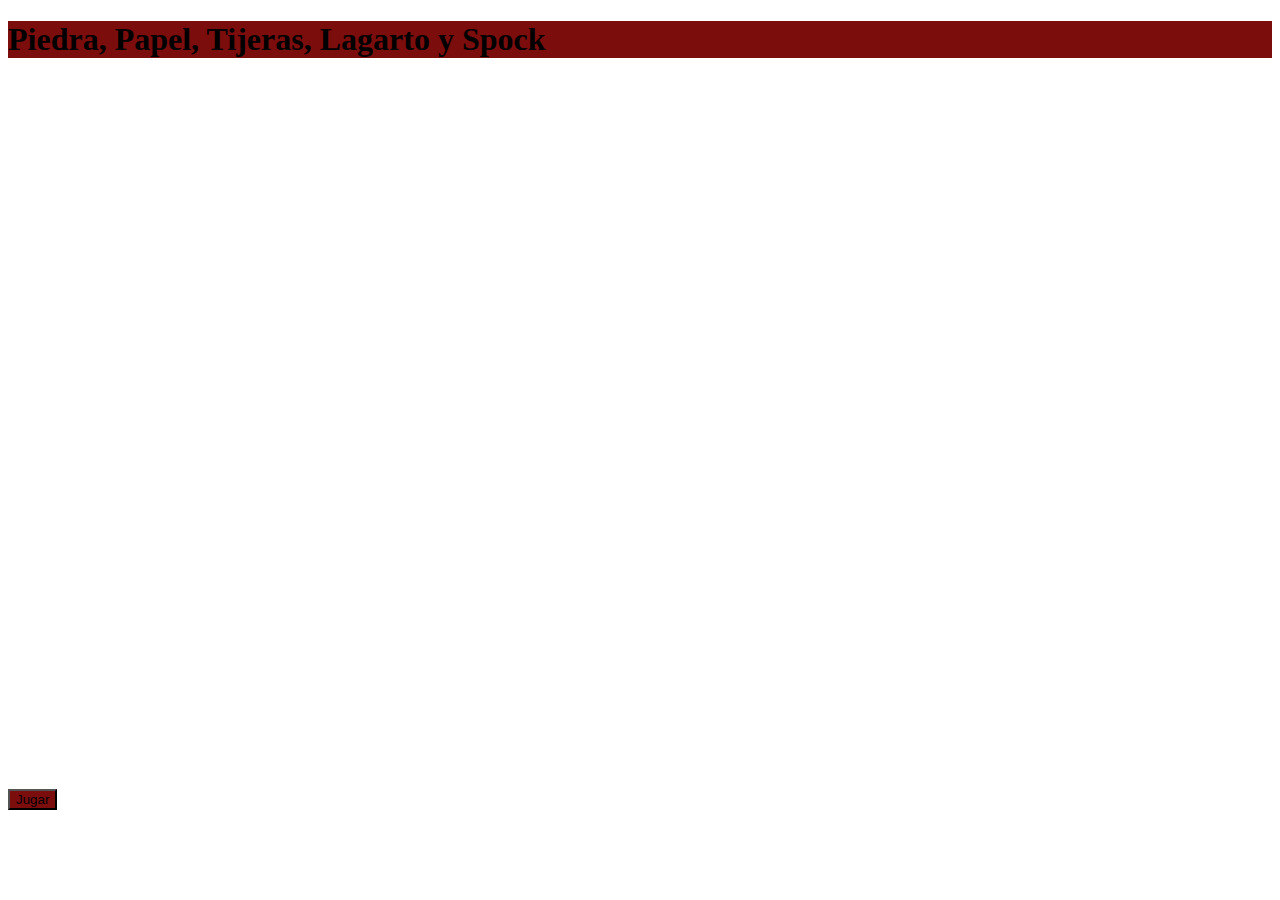
<file: Apps/RPSPlus/index.html>
<!DOCTYPE html>
<html lang="en">
<head>
    <meta charset="UTF-8">
    <meta http-equiv="X-UA-Compatible" content="IE=edge">
    <meta name="viewport" content="width=device-width, initial-scale=1.0">
    <link href="https://cdn.jsdelivr.net/npm/bootstrap@5.2.2/dist/css/bootstrap.min.css" rel="stylesheet" integrity="sha384-Zenh87qX5JnK2Jl0vWa8Ck2rdkQ2Bzep5IDxbcnCeuOxjzrPF/et3URy9Bv1WTRi" crossorigin="anonymous">
    <title>PPTLS de Xec Melià Trobat</title>
</head>
<body class="bg-dark">

    <div class="container-fluid rojo p-0 mb-5">
        <div class="container text-center p-3 text-light">
            <h1>Piedra, Papel, Tijeras, Lagarto y Spock</h1>
        </div>
    </div>

    <div class="container-fluid" id="i1">
        <div class="container p-5 text-light fw-bold">
            <h3 id="bienvenida">a</h3>
            <div class="container p-5">
                <h4 id="local"></h4>
            </div>
        </div>
    </div>

    <div class="container-fluid rojo" id="i2">
        <div class="container p-5 text-light fw-bold">
            <div class="container p-1 text-end">
                <h4 id="rival"></h4>
            </div>
        </div>
    </div>

    <div class="container-fluid" id="i3">
        <div class="container pt-5 text-light fw-bold">
            <div class="container p-1 text-center">
                <h3 id="resumen"></h3>
            </div>
        </div>
    </div>

    <div class="container-fluid" id="i4">
        <div class="container p-5 text-light fw-bold">
            <div class="container p-1 text-center">
                <h2 id="marcador"></h2>
            </div>
        </div>
    </div>

    <div class="container-fluid p-0 mt-5 d-flex justify-content-center" id="i5">
        <button class="btn btn-dark rojo p-2 fw-bold text-light" id="jugarBtn">Jugar</button>        
    </div>

    <div id="mensajeFinal">
        <div class="container-fluid p-5 bg-secondary" id="mensajeFinal2">
            <h1 id="gameOver" class="fw-bold text-center text-light"></h1>
            <div class="d-flex justify-content-center pt-5">
                <button class="btn btn-dark rojo p-2 fw-bold text-light" id="restartBtn">Volver a Jugar</button>        
            </div>
        </div>
    </div>

    <script src="script.js"></script>
    <script src="https://cdn.jsdelivr.net/npm/bootstrap@5.2.2/dist/js/bootstrap.bundle.min.js" integrity="sha384-OERcA2EqjJCMA+/3y+gxIOqMEjwtxJY7qPCqsdltbNJuaOe923+mo//f6V8Qbsw3" crossorigin="anonymous"></script>
</body>
</html>

<style>

    .rojo{
        background-color: rgb(124, 13, 13);
    }

    #jugarBtn{
        position: fixed;
        bottom: 10%;
    }

    #mensajeFinal{
        position: fixed;
        top: 0;
        height: 100%;
        width: 100%;
        background-color: rgba(200,200,200,1);
        display: none;
        animation: final 0.5s;
    }

    @keyframes final{
        from {opacity: 0}
        to {opacity: 1;}
    }

    #mensajeFinal2{
        position: fixed;
        top: 35%;
        animation: final2 1s;
    }

    @keyframes final2{
        from {transform: scale(2)}
        to {transform: scale(1)}
    }

    #i1{
        display: none;
        animation: a1 2s;
    }
    
    #i2{
        display: none;
        animation: a1 1s;
    }
    
    #i3{
        display: none;
        animation: a1 .25s;
    }
        
    #i4{
        display: none;
        animation: a1 .25s;
    }
    
    @keyframes a1 {
        from {opacity: 0}
        to {opacity: 1}
    }
</style>
</file>
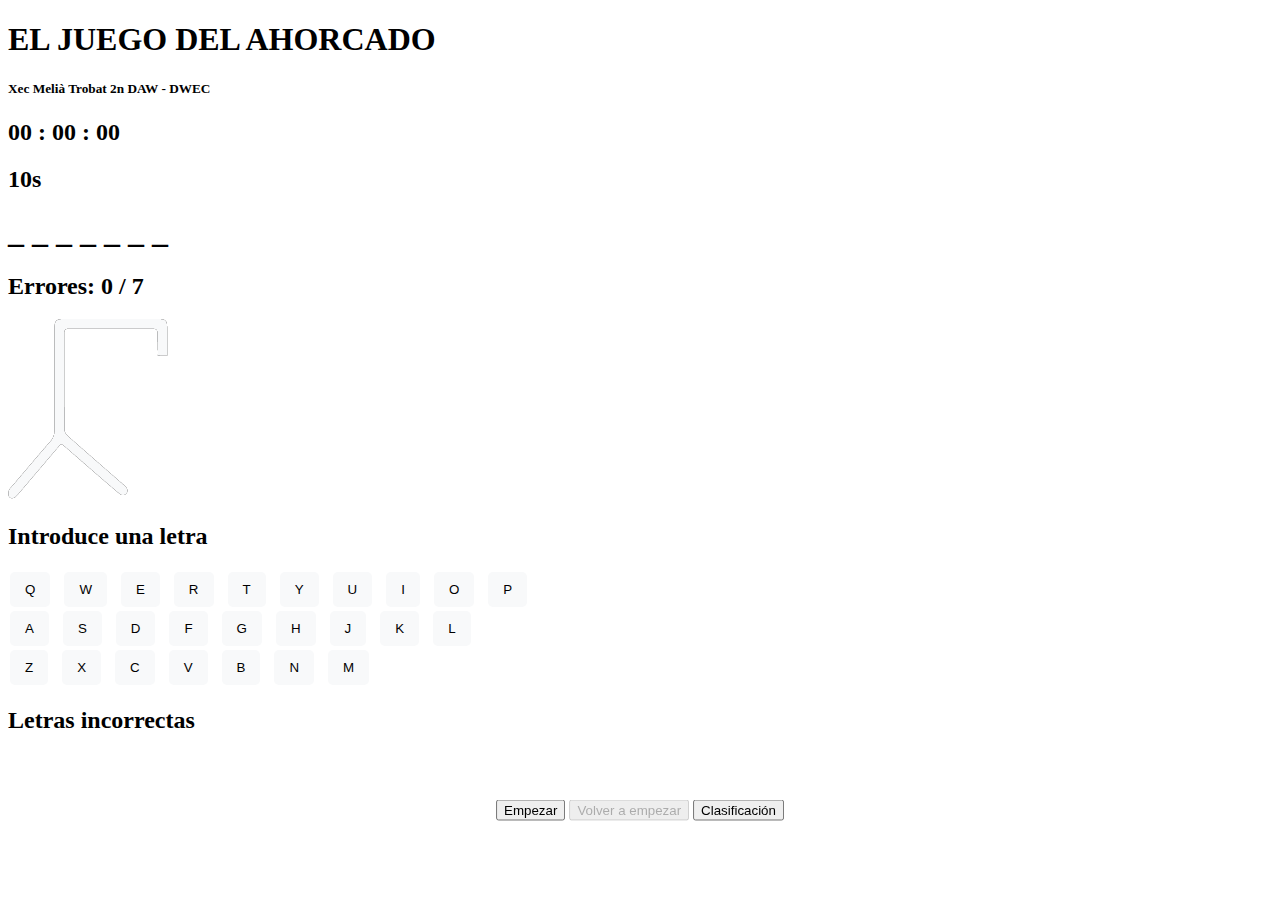
<file: Apps/TheHangedGame/index.html>
<!DOCTYPE html>
<html lang="en">
<head>
    <meta charset="UTF-8">
    <meta http-equiv="X-UA-Compatible" content="IE=edge">
    <meta name="viewport" content="width=device-width, initial-scale=1.0">
    <link rel="stylesheet" href="estilos.css">
    <link href="https://cdn.jsdelivr.net/npm/bootstrap@5.2.2/dist/css/bootstrap.min.css" rel="stylesheet" integrity="sha384-Zenh87qX5JnK2Jl0vWa8Ck2rdkQ2Bzep5IDxbcnCeuOxjzrPF/et3URy9Bv1WTRi" crossorigin="anonymous">
    <title>Ahorcado de Xec Melià 2n DAW</title>
</head>
<body class="min-vh-100 bg-dark">
    <div class="container-fluid p-0">
        <div class="container-fluid bg-dark p-5">
            <h1 class="text-light fw-bold text-center">EL JUEGO DEL AHORCADO</h1> 
            <h5 class="text-light fw-bold text-center pt-3">Xec Melià Trobat 2n DAW - DWEC</h5>
        </div>
        
        <div class="text-center bg-black text-white p-3 d-flex justify-content-evenly w-100">
            <h2><div id="hora"></div></h2>  
            <h2><div id="tiempoRespuesta"></div></h2>  
        </div>
        <div class="container-fluid bg-light p-5">
            <div class="container">
                <h1 class="text-center fw-bold palabra" id="palabraFinal"></h1>
            </div>
        </div>   
        <div class="container-fluid bg-dark p-5 m-0">
            <div class="row ">
                
                <div class="container h-100 col-4 ps-5 text-white text-center">
                    <div><h2>Errores: <span id="erroresDiv"><span id="numeroErrores">0</span> / 7 </span></div></h2>  
                    <div class="container d-flex justify-content-center p-4 border border-dark bg-dark w-100 rounded-2">
                        <img class="p-0 img-fluid" id="resumenPartida" src="img/f0.png" alt="">
                    </div>
                </div>
                
                <div class="container col-4">
                    <h2 class="text-white text-center">Introduce una letra</h2>
                    <div class="container-fluid me-5">
                        <div class="container p-1 me-5" id="teclado">
                            <div class="container d-flex justify-content-center mx-auto m-2">
                                <button value="q" id="letraQ" class="btnLletra fs-4">Q</button>
                                <button value="w" id="letraW" class="btnLletra fs-4">W</button>
                                <button value="e" id="letraE" class="btnLletra fs-4">E</button>
                                <button value="r" id="letraR" class="btnLletra fs-4">R</button>
                                <button value="t" id="letraT" class="btnLletra fs-4">T</button>
                                <button value="y" id="letraY" class="btnLletra fs-4">Y</button>
                                <button value="u" id="letraU" class="btnLletra fs-4">U</button>
                                <button value="i" id="letraI" class="btnLletra fs-4">I</button>
                                <button value="o" id="letraO" class="btnLletra fs-4">O</button>
                                <button value="p" id="letraP" class="btnLletra fs-4">P</button>
                            </div>
                            <div class="container d-flex justify-content-center mx-auto m-2">
                                <button value="a" id="letraA" class="btnLletra fs-4">A</button>
                                <button value="s" id="letraS" class="btnLletra fs-4">S</button>
                                <button value="d" id="letraD" class="btnLletra fs-4">D</button>
                                <button value="f" id="letraF" class="btnLletra fs-4">F</button>
                                <button value="g" id="letraG" class="btnLletra fs-4">G</button>
                                <button value="h" id="letraH" class="btnLletra fs-4">H</button>
                                <button value="j" id="letraJ" class="btnLletra fs-4">J</button>
                                <button value="k" id="letraK" class="btnLletra fs-4">K</button>
                                <button value="l" id="letraL" class="btnLletra fs-4">L</button>
                            </div>
                            <div class="container d-flex justify-content-center mx-auto mt-2">
                                <button value="z" id="letraZ" class="btnLletra fs-4">Z</button>
                                <button value="x" id="letraX" class="btnLletra fs-4">X</button>
                                <button value="c" id="letraC" class="btnLletra fs-4">C</button>
                                <button value="v" id="letraV" class="btnLletra fs-4">V</button>
                                <button value="b" id="letraB" class="btnLletra fs-4">B</button>
                                <button value="n" id="letraN" class="btnLletra fs-4">N</button>
                                <button value="m" id="letraM" class="btnLletra fs-4">M</button>
                            </div>
                        </div>
                    </div>
                </div>
                
                <div class="container col-4 ps-1">
                    <h2 class="text-white text-center">Letras incorrectas</h2>
                    <div class="container-fluid">
                        <h2 id="errores" class="text-center text-danger"></h2>
                    </div>
                </div>

            </div>
        </div>

        <!-- MENU DE CLASIFICACIÓN -->
        <div class="container" id="clasificacionTabla">
            <div class="container">
                <h1 class="text-center pt-5 pb-4 text-dark fw-bold">Clasificación</h1>
                <input class="w-100 text-center form-control" id="nomRanking" type="text" placeholder="Inserta un nombre para guardar tu clasificación">
                <table class="table table-light table-striped text-center mt-4 border">
                    <tr>
                        <th>Posición</th>
                        <th>Jugador</th>
                        <th>Tiempo</th>
                        <th>Fallos</th>
                    </tr>
                    <tr>
                        <td class="fw-bold">1</td>
                        <td id="j1u"></td>
                        <td id="j1t"></td>
                        <td id="j1f"></td>
                    </tr>
                    <tr>
                        <td class="fw-bold">2</td>
                        <td id="j2u"></td>
                        <td id="j2t"></td>
                        <td id="j2f"></td>
                    </tr>
                    <tr>
                        <td class="fw-bold">3</td>
                        <td id="j3u"></td>
                        <td id="j3t"></td>
                        <td id="j3f"></td>
                    </tr>
                    <tr>
                        <td class="fw-bold">4</td>
                        <td id="j4u"></td>
                        <td id="j4t"></td>
                        <td id="j4f"></td>
                    </tr>
                    <tr>
                        <td class="fw-bold">5</td>
                        <td id="j5u"></td>
                        <td id="j5t"></td>
                        <td id="j5f"></td>
                    </tr>
                </table>           
            </div>
            <div class="container" >
                <button class="btn btn-danger btnCerrar w-25 p-3" id="btnCerrar">Cerrar</button>
            </div>
        </div>


    </div>
    
    <div class="container d-flex justify-content-center pt-3" id="menuInferior">
        <button id="start" value="Empezar" class="col-3 p-3 mx-5 btn btn-light">Empezar</button>
        <button id="reset" value="Resetear" class="col-3 mx-5 btn btn-light" disabled>Volver a empezar</button>
        <button id="clasificacion" value="clasificacion" class="col-3 mx-5 btn btn-light" >Clasificación</button>
    </div>
    
    
    <div id="mensajeFinal">
        <div class="container-fluid p-5 bg-secondary" id="mensajeFinal2">
            <h1 id="gameOver" class="fw-bold text-center text-light"></h1>
            <h2 id="gameSolution" class="text-center text-light"></h2>
            <div class="d-flex justify-content-center pt-5">
                <button class="btn btn-dark rojo p-2 fw-bold text-light" id="restartBtn">Volver a Jugar</button>        
            </div>
        </div>
    </div>
    
<script src="script.js"></script>
<script src="https://cdn.jsdelivr.net/npm/bootstrap@5.2.2/dist/js/bootstrap.bundle.min.js" integrity="sha384-OERcA2EqjJCMA+/3y+gxIOqMEjwtxJY7qPCqsdltbNJuaOe923+mo//f6V8Qbsw3" crossorigin="anonymous"></script>
</body>
</html>
</file>
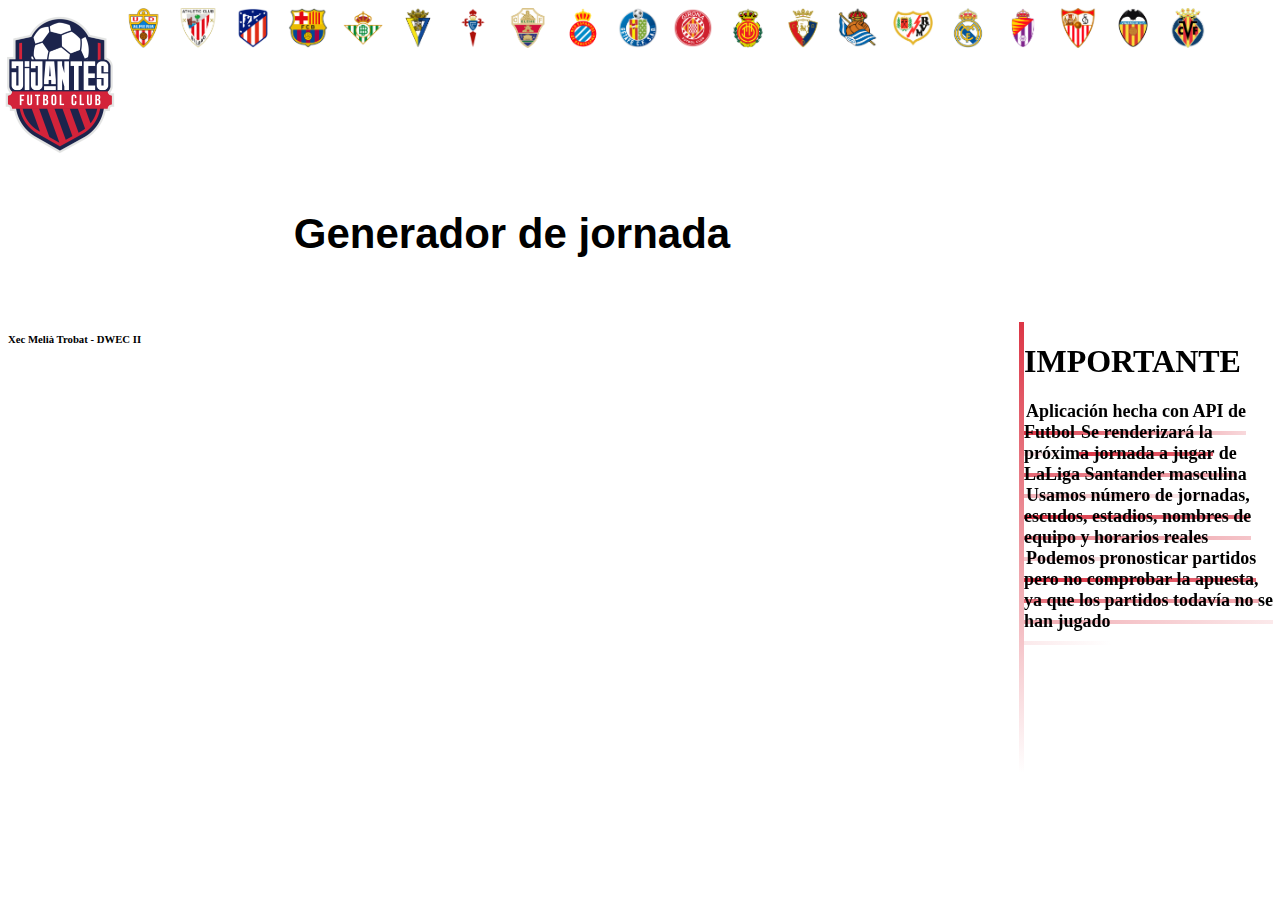
<file: Apps/BetSoccer/api.html>
<!DOCTYPE html>
<html lang="en">
  <head>
    <meta charset="UTF-8" />
    <meta http-equiv="X-UA-Compatible" content="IE=edge" />
    <meta name="viewport" content="width=device-width, initial-scale=1.0" />
    <title>Amics del Futbol | Api Fútbol</title>
    <link rel="stylesheet" href="https://cdn.jsdelivr.net/npm/bootstrap-icons@1.10.2/font/bootstrap-icons.css" integrity="sha384-b6lVK+yci+bfDmaY1u0zE8YYJt0TZxLEAFyYSLHId4xoVvsrQu3INevFKo+Xir8e" crossorigin="anonymous">
    <link rel="stylesheet" href="styles.css" />
    <link href="https://cdn.jsdelivr.net/npm/bootstrap@5.2.2/dist/css/bootstrap.min.css"rel="stylesheet"integrity="sha384-Zenh87qX5JnK2Jl0vWa8Ck2rdkQ2Bzep5IDxbcnCeuOxjzrPF/et3URy9Bv1WTRi" crossorigin="anonymous"/>
    <link rel="shortcut icon" href="img/jijantes.png" type="image/x-icon" />
  </head>

  <body id="body">
    <header>
      <nav class="navbar navbar-expand-lg bg-light">
        <div id="equipos"></div>
      </nav>
      <nav class="navbar navbar-expand-lg bg-danger">
        <div id="menu" class="w-100">
          <a href="index.html"><img id="logo" src="./img/jijantes.png" height="100px" alt="" /></a>
          <ul class="navbar navbar-expand-lg">
            <li><a href="index.html">Home</a></li>
            <li><a href="travesses.html">Apuestas</a></li>
            <li><a href="api.html">ApiFútbol</a></li>
          </ul>
        </div>
      </nav>
    </header>

    <div class="container-fluid m-0 p-0">
      <div class="d-flex">
        <div class="container-fluid jornadas d-flex justify-content-center flex-column">
          <div class="container">
            <h3 id="tituloJornada">Generador de jornada</h3>
            <table class="taulaJornada" id="jornadaGenerada"></table>
          </div>
        </div>
        <div class="container-fluid menuLateral d-flex flex-column">
          <h1 class="fw-bold text-center text-danger">IMPORTANTE</h1>
          <a href="#">Aplicación hecha con API de Futbol</a>
          <a href="#">Se renderizará la próxima jornada a jugar de LaLiga Santander masculina</a>
          <a href="#">Usamos número de jornadas, escudos, estadios, nombres de equipo y horarios reales</a>
          <a href="#">Podemos pronosticar partidos pero no comprobar la apuesta, ya que los partidos todavía no se han jugado</a>
        </div>
      </div>
    </div>
    <div id="quiniela" class="quiniela text-center text-dark p-4" style="display: none;">
        <table class="table border-secondary" id="quinielaGenerada"></table>
        <button id="enviarQuiniela" class="enviarQuiniela" style="display: none;">Enviar</button>
        <button class="cerrarQuiniela" onclick="amagarQuiniela()" id="cerrarQuiniela">X</button>
    </div>

    <div id="difuminat"></div>

    <footer class="bg-danger pt-3 pb-1 text-center mt-5 text-light">
      <h6>Xec Melià Trobat - DWEC II</h6>
    </footer>

    <script src="scriptApi.js"></script>
    <script src="https://cdn.jsdelivr.net/npm/bootstrap@5.2.2/dist/js/bootstrap.bundle.min.js" integrity="sha384-OERcA2EqjJCMA+/3y+gxIOqMEjwtxJY7qPCqsdltbNJuaOe923+mo//f6V8Qbsw3" crossorigin="anonymous"></script>
  </body>
</html>
</file>
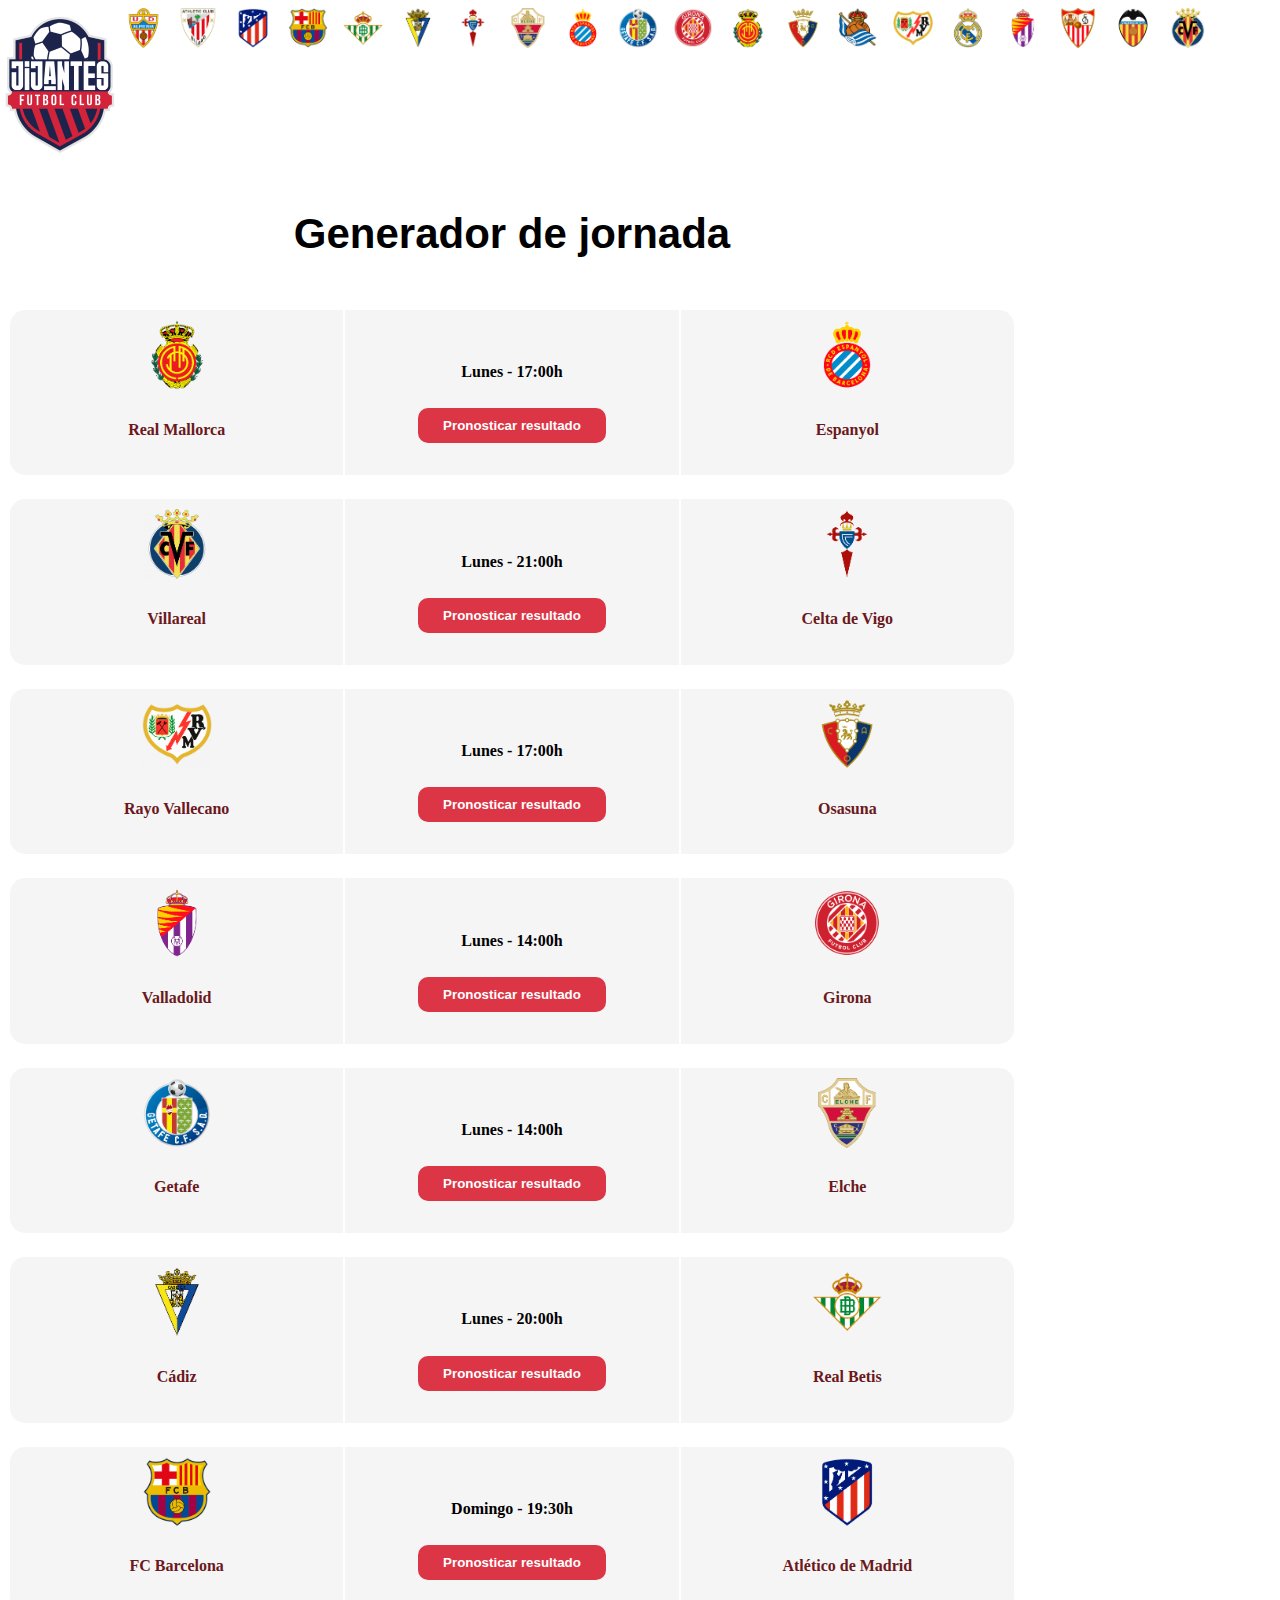
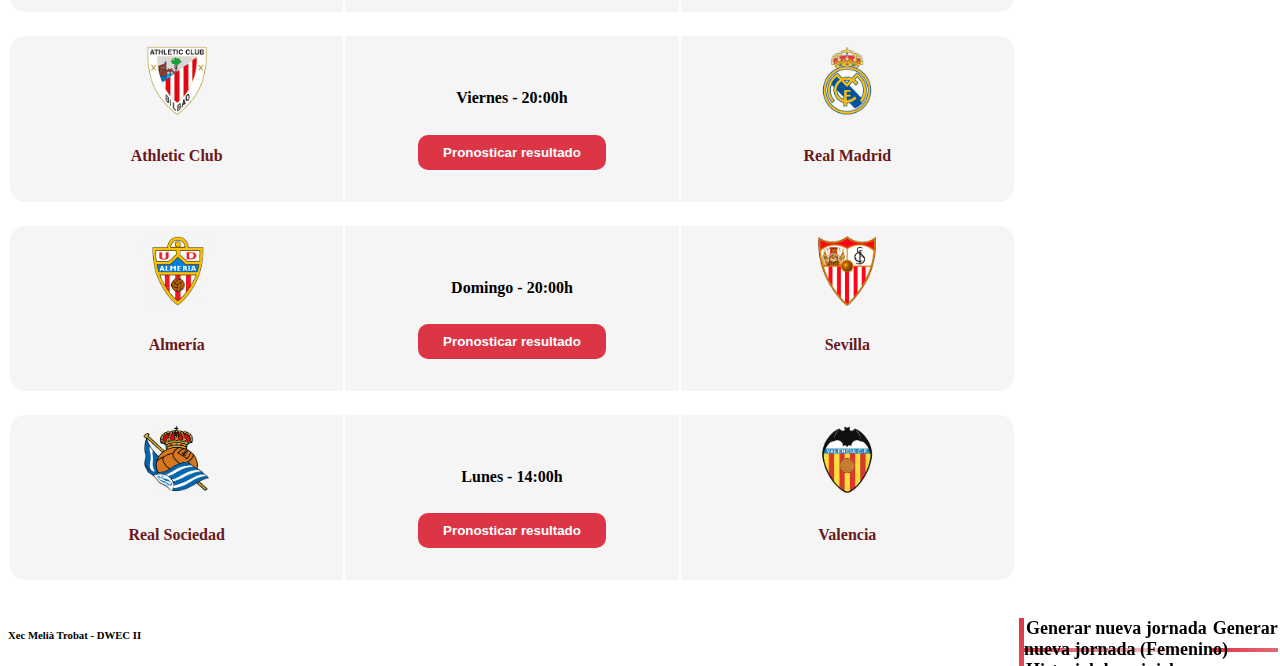
<file: Apps/BetSoccer/travesses.html>
<!DOCTYPE html>
<html lang="en">
  <head>
    <meta charset="UTF-8" />
    <meta http-equiv="X-UA-Compatible" content="IE=edge" />
    <meta name="viewport" content="width=device-width, initial-scale=1.0" />
    <title>Amics del Futbol | Apuestas</title>
    <link rel="stylesheet" href="https://cdn.jsdelivr.net/npm/bootstrap-icons@1.10.2/font/bootstrap-icons.css" integrity="sha384-b6lVK+yci+bfDmaY1u0zE8YYJt0TZxLEAFyYSLHId4xoVvsrQu3INevFKo+Xir8e" crossorigin="anonymous">
    <link rel="stylesheet" href="styles.css" />
    <link href="https://cdn.jsdelivr.net/npm/bootstrap@5.2.2/dist/css/bootstrap.min.css"rel="stylesheet"integrity="sha384-Zenh87qX5JnK2Jl0vWa8Ck2rdkQ2Bzep5IDxbcnCeuOxjzrPF/et3URy9Bv1WTRi" crossorigin="anonymous"/>
    <link rel="shortcut icon" href="img/jijantes.png" type="image/x-icon" />
  </head>

  <body id="body">
    <header>
      <nav class="navbar navbar-expand-lg bg-light">
        <div id="equipos"></div>
      </nav>
      <nav class="navbar navbar-expand-lg bg-danger">
        <div id="menu" class="w-100">
          <a href="index.html"><img id="logo" src="./img/jijantes.png" height="100px" alt="" /></a>
          <ul class="navbar navbar-expand-lg">
            <li><a href="index.html">Home</a></li>
            <li><a href="travesses.html">Apuestas</a></li>
            <li><a href="api.html">ApiFútbol</a></li>
          </ul>
        </div>
      </nav>
    </header>

    <div class="container-fluid m-0 p-0">
      <div class="d-flex">
        <div class="container-fluid jornadas d-flex justify-content-center flex-column">
          <div class="container">
            <h3 id="tituloJornada">Generador de jornada</h3>
            <table class="taulaJornada" id="jornadaGenerada"></table>
          </div>
        </div>
        <div class="container-fluid menuLateral d-flex flex-column">
          <a href="#" class="un" onclick="botonJornadaMasc()">Generar nueva jornada</a>
          <a href="#" class="un" onclick="botonJornadaFem()">Generar nueva jornada (Femenino)</a>
          <a href="#">Historial de quinielas</a>
          <div id="quinielasHistorico" class="w-100 p-1 d-flex flex-wrap justify-content-left text-center"></div>
        </div>
      </div>
    </div>
    <div id="quiniela" class="quiniela text-center text-dark p-4" style="display: none;">
        <table class="table border-secondary" id="quinielaGenerada"></table>
        <button id="enviarQuiniela" class="enviarQuiniela" style="display: none;">Enviar</button>
        <button class="cerrarQuiniela" onclick="amagarQuiniela()" id="cerrarQuiniela">X</button>
    </div>

    <div id="acerts">
      <table id="taulaAcerts"></table>
    </div>

    <div id="numAcerts">
      <h2>ACERTASTE</h2>
      <h1>0/0</h1>
      <h2>PARTIDOS</h2>
      <button class="btn btn-light mt-5">Aceptar</button>
    </div>

    <div id="generaRapit">
      <div class="linea"></div>
      <button class="cerrarGeneraRapit" onclick="tancaGeneraRapit()">X</button>
      <h2>¿Quieres generar otra jornada?</h2>
      <button onclick="botonJornadaMasc()">Masculina</button>
      <button onclick="botonJornadaFem()">Femenina</button>
    </div>

    <div id="difuminat"></div>
    <div id="sinCambios"></div>

    <button class="btn-left" onclick="intercambiarJornada()"><i class="bi bi-arrow-left-circle-fill"></i></button>
    <button class="btn-right" onclick="intercambiarJornada()"><i class="bi bi-arrow-right-circle-fill"></i></button>
    <button id="comprobarApuesta" style="display: none;">Comprobar quiniela</i></button>

    <footer class="bg-danger pt-3 pb-1 text-center mt-5 text-light">
      <h6>Xec Melià Trobat - DWEC II</h6>
    </footer>

    <script src="script.js"></script>
    <script src="https://cdn.jsdelivr.net/npm/bootstrap@5.2.2/dist/js/bootstrap.bundle.min.js" integrity="sha384-OERcA2EqjJCMA+/3y+gxIOqMEjwtxJY7qPCqsdltbNJuaOe923+mo//f6V8Qbsw3" crossorigin="anonymous"></script>
  </body>
</html>
</file>
<file: styles.css>
*{
    margin: 0;
    padding: 0;
    box-sizing: border-box;
    font-family: 'Poppins', sans-serif;
    -ms-overflow-style: none !important;  /* IE and Edge */
    scrollbar-width: none !important;  /* Firefox */
    -moz-user-select: none !important;
   -khtml-user-select: none !important;
   -webkit-user-select: none !important;
   -ms-user-select: none !important;
   user-select: none !important;
}

*::-webkit-scrollbar {
    display: none !important;
}

#contact-card p{
    user-select: all !important;
    cursor: default;
}

i{
    color: #3d535f !important;
}

.nav-item a:hover > i{
    color: #7f00ff !important;
}

button i{
    color: #f3f5f8 !important;
}

html{
    overflow-x: hidden;
}

body{
    background-color: #f3f5f8 !important;
    overflow-x: hidden;
}

.navbar{
    display: flex;
    align-items: center;
    margin-top: -20px;
    max-width: 100vw;
}

.navbar-brand{
    display: flex;
    font-size: 3rem !important;
    font-weight: 900 !important;
    text-transform: uppercase;
    color: #3d535f !important;
    align-items: center;
}

.navbar-brand b{
    font-size: 5.5rem !important;
    color: #7f00ff !important;
}

.nav-item a {
    margin: 0 15px;
    font-size: 1.8rem;
    letter-spacing: 1px;
    color: #3d535f !important;
    position: relative;
    display: inline-block;
    padding: 10px;
    text-decoration: none;
    transition: transform 0.3s cubic-bezier(0.175, 0.885, 0.32, 1.275);
    cursor: pointer !important;
}

.links a{
    font-size: 3rem;
    color: #3d535f !important;
    margin: 0 20px 0 10px;
}

.infojobs{
    width: 44px;
    height: 44px;
    margin-bottom: 10px;
}

.contenido{
    margin: 0 10vw;
}

.textos .hello{
    position: relative;
    font-size: 2.3rem;
    color: #3d535f;
}

.textos .hello::after{
    position: absolute;
    content: '';
    height: 4px;
    width: 45px;
    bottom: 10px;
    background-color: #7f00ff;
}

h1{
    display: block;
    font-size: 5.5rem !important;
    font-weight: 900 !important;
    color: #3d535f;
    margin-bottom: 15px !important;
}
  
#multiText{
    color:#7f00ff;
    animation: typing 4s steps(24), blink-caret 0.05s step-end infinite;
}

.btns{
    width: 100%;
    position: relative;
  }
  
  .btns button {
    margin: 10px 5px;
    position: relative;
    display: inline-block;
    padding: 10px 20px;
    font-size: 18px;
    color: #ffffff;
    background-color: #3d535f;
    border: none;
    border-radius: 50px;
    overflow: hidden;
    z-index: 1;
  }
  
  .btns button:before,
  .btns button:after {
    content: '';
    position: absolute;
    width: 100%;
    height: 100%;
    top: 0;
    left: 0;
    z-index: -1;
    transition: transform 0.5s ease;
  }
  
  .btns button:before {
    background-color: #7f00ff;
    transform: translateX(-100%);
  }
  
  .btns button:after {
    background-color: #f75959;
    transform: translateX(100%);
  }
  
  .btns button:hover:before {
    transform: translateX(0);
  }
  
  .btns button:hover:after {
    transform: translateX(0);
  }
  
@keyframes typing {
    0% {
      width: 0;
    }
    50% {
      width: 100%;
    }
    100% {
      width: 100%;
      border-right: none;
    }
}
  
@keyframes blink-caret {
    from, to {
      border-color: transparent;
    }
    50% {
      border-color: black;
    }
}
  
#multiText::after {
    content: "|";
    display: inline-block;
    opacity: 1;
    animation: blink 0.75s step-end infinite;
}
  
@keyframes blink {
    from, to {
      opacity: 0;
    }
    50% {
      opacity: 1;
    }
}
  
p{
    display: block;
    width: 45%;
    font-size: 1.4em;
    color: #3d535f;
}

.images #tete{
    width: 30vw;
}

.images #splash{
    display: none;
}

main{
    min-height: 91vh;
    padding-bottom: 50px;
}

.about{
    width: 100% !important;
}

.about article{
    width: 1765px;
    background-color: #ffffff;
    border-radius: 40px;
    margin: auto;
    padding: 5vh 2vw 3vh 2vw;
    box-shadow: 0px 6px 10px 1px #8000ff13;
}

.about article .image-container{
    position: relative;
    width: 100% !important;
    min-width: 15vw !important;
    margin-left: 2vw;
    position: relative;
    overflow: hidden;
    perspective: 1000px;
    cursor: pointer;
}

.image-container img{
    border-radius: 40px;
}

.image-container .front-image:hover{
    transform: scale(1.2);
    opacity: 98%;
}

.image-container .front-image,
.image-container .back-image {
  position: absolute;
  top: 0;
  left: 0;
  width: 100%;
  height: 100%;
  object-fit: cover;
  backface-visibility: hidden;
  transition: transform 0.5s;
}

.image-container .back-image {
  transform: rotateY(180deg);
  padding: 0 5px 0 5px;
  background-color: #ffffff;
  filter: saturate(1.2);
}

.image-container.flipped .front-image {
    transform: rotateY(-180deg);
    transform: scale(.9);
}

.image-container.flipped .back-image {
    transform: rotateY(0);
    transform: scale(1.05);
    padding: 2vh;
}

.about article section h3{
    font-size: 1.8rem;
    font-weight: 900 !important;
    text-transform: capitalize !important;
    color: #7f00ff;
    letter-spacing: 1px; 
    margin-top: 2vh;
}

.about article section h3 i{
    margin-right: .65px;
}

.about article section p{
    width: 100%;
    font-size: 1rem;
}

main h2{
    display: block;
    font-size: 4rem !important;
    font-weight: 900 !important;
    color: #3d535f;
    margin: 15px !important;
    text-align: center;
}

.timeline {
    position: relative;
    margin: 50px 100px;
}

.timeline-line {
  position: absolute;
  width: 2px;
  height: 100%;
  background-color: #3d535f;
  left: 50%;
  transform: translateX(-50%);
}

.timeline-container {
  display: flex;
  justify-content: center;
  align-items: flex-start;
  margin-top: 20px;
}

.timeline-item {
  width: 40%;
}

.timeline-content {
  margin-bottom: 9vh;
  padding: 20px;
  background-color: #fff;
  border-radius: 30px;
  box-shadow: 0px 6px 10px 1px #8000ff13;
  transition: padding .3s ease-in-out;
}

.timeline-content:hover{
    padding-top: 4%;
    padding-bottom: 8%;
}

.timeline .icon{
    background-color: #7f00ff;
    margin: 0 15px 15px 0;
    padding: 25px;
    border-radius: 100%;
}

.timeline-content i{
 font-size: 2.5rem;
 color: #f3f5f8 !important;
 text-align: center;
 min-width: 72px !;
 max-width: 72px !;
}

.timeline-item.left {
    margin-right: 2vw;
    margin-top: 1vw;
}

.timeline-item.right {
    text-align: left;
    margin-left: 2vw;
    margin-top: 5vw;
}

.timeline-item h3 {
  margin-bottom: 5px;
  color: #7f00ff;
  font-weight: 800;
  font-size: 1.6rem;
}

.timeline-item h4 {
  margin-bottom: 10px;
  color: C#3d535f;
  font-weight: 200;
  font-size: 1.3rem;
  font-style: italic;
}

.timeline-item p {
  margin: 0;
  width: 100% !important;
  font-size: 1.2em;
}

.timeline-item ul li::marker {
  color: #7f00ff !important;
}

.skills{
    padding-bottom: 180px !important;
}

.skills article{
    display: flex;
    margin: auto;
    flex-wrap: wrap;
}

.skills article section{
    position: relative;
    min-height: fit-content;
    min-width: 322px;
    max-width: 322px;
    background-color: #ffffff;
    box-shadow: 0px 6px 10px 1px #8000ff13;
    border-radius: 40px;
    margin: 4vh 1vw;
    display: flex;
    flex-direction: column;
    align-items: center;
    padding: 4vh 5px 3vh 5px;
    transition: box-shadow 3s ease-in-out;
}

.skills .skill-section:hover{
    box-shadow: 0px 10px 14px 5px #8000ff13;
    transition: box-shadow 3s ease-in-out;
}

.skills article section h3{
    font-size: 7rem;
}

.skills article section h4{
    font-size: 2.2rem;
    font-weight: 800;
    text-transform: capitalize !important;
    color: #7f00ff;
    letter-spacing: 2px; 
}

.skills article section h5{
    font-size: 4.2rem;
    display: flex; 
    justify-content:space-evenly !important;
    width: 100%;
    margin-top: 1vh;
    margin-bottom: 2vh;
}

.skills article section h5 img{
    padding-top: 1px;
    max-width: 63px;
}

.skills article section ul{
    width: 100%;
    padding: 0 !important;
}

.skills article section ul li{
    color: #3d535f;
    font-size: 1.3rem;
    list-style: none;
    text-align: center;
    letter-spacing: 0.4px;
    margin: 10px 0 0 0;
}

.proyectos article{
    width: 1640px;
    background-color: #ffffff;
    border-radius: 40px;
    margin: 2vh auto 0;
    padding: 5vh 2vw 3vh 2vw;
    box-shadow: 0px 6px 10px 1px #8000ff13;
    min-height: 65vh;
    max-height: 65vh;
    height: 65vh;
    justify-content: center !important;
}

.proyectos article section{
    margin: 0 2vw;
    min-width: 90%;
    max-width: 90%;
    align-self: center;
}

.proyectos article section div div p{
    width: 95%;
}

.proyectos article section div div h3{
    padding-bottom: 3vh;
    color: #7f00ff;
    font-size: 2.8rem;
    font-weight: 700;
    letter-spacing: 1px;
}

.proyectos article section div div h4{
    padding-top: 2vh;
    color: #7f00ff;
    font-size: 1.3rem;
    font-weight: 400;
    letter-spacing: 1px;
    font-style: italic;
}

.proyectos article section div div h4 span{
    font-style: normal;
}

.proyectos article section div div a{
    display: inline-block;
    background-color: #7f00ff;
    font-weight: 700;
    letter-spacing: 1px;
    text-decoration: none;
    width: fit-content;
    margin-top: 5px;
    padding: 5px 15px;
    border-radius: 40px;
    color: #f3f5f8;
    text-align: center;
    overflow: hidden;
    margin-bottom: 2vh;
}

.proyectos article section div div a:hover i{
    animation: move .5s both infinite;
}
  
@keyframes move {
    from, to {
      transform: translateX(0);
    }
    50% {
        transform: translateX(40%);
    }
    100% {
        transform: translateX(0%);
    }
}
  

.proyectos article section div div i{
    margin-left: 2px;
    transform: translateX(0%); /* Mueve el ícono fuera de la vista */
    transition: transform 0.3s ease-in-out; /* Transición de la propiedad transform */
}

.proyectos article section div figure img{
    width: 417px;
}

.proyectos .article ul{
    padding-left: 60px !important;
}

.proyectos .article ul li{
    list-style: disc;
    font-size: 1.3rem;
    margin-bottom: 2vh !important
}

.proyectos .article ul li nav{
   padding-top: 4px;
   padding-left: 50px;
   width: 60%;
}

.proyectos .article ul li nav h4{
   padding: 0;
   margin: 0 !important;
   border-radius: 0;
}
.proyectos .article ul li nav a{
   padding: 2px 15px;
   margin: 0 !important;
}

.proyectos .article small{
   font-size: .85rem;
   font-style: italic;
   color: #3d535fd3;
}

.fade-in {
    animation: fadeIn .6s ease-in-out;
}

@keyframes fadeIn {
    from { opacity: 0; }
    to { opacity: 1; }
}

.index {
    display: flex;
    align-items: center;
    justify-content: center;
    margin-top: 1vh;
}

.index a {
    margin: 10px;
    text-decoration: none;
    color: #3d535f;
    font-weight: 700;
    outline: none !important;
}

.index a.active {
    color: #7f00ff;
    font-weight: 900;
}

#prev-btn, #next-btn{
    border: none;
    background-color: #ffffff !important;
    font-size: 3rem;
    outline: none !important;
}

#prev-btn i, #next-btn i{
    color: #7f00ff !important;
}

.contacto{
    display: flex;
    flex-direction: column;
    align-items: center;
}

.contacto > section{
    width: 95%;
    display: flex;
    justify-content: space-around;
    height: 73vh;
}

.contacto section #img, .contacto section form, .contacto section article{
    width: 25%;
    height: 100%;
} 

.contacto section article p{
    width: 100%;
    padding: 0;
    margin-bottom: 5px;
}

.contacto #img{
    border-radius: 40px;
    box-shadow: 0px 0px 1px 0px #8000ff13;

}

.contacto #img img{
    height: 73vh;
    width: 100%;
    margin: 0;
    padding: 0;
    object-fit: cover !important;
    border-radius: 40px;
}

.contacto form {
    width: 50% !important;
    margin: 0 1vw;
    text-align: center;
}

.contacto form input, .contacto form textarea{
    width: 100%;
    margin: 0 0 3vh 0;
    border-radius: 15px;
    border: none;
    padding: 15px;
    outline: none;
    box-shadow: 0px 0px 1px 0px #8000ff13;
}

#asunto{
    height: 10%;
}

#mensaje{
    min-height: 78%;
    max-height: 78%;
    resize: none;
}

.contacto form button {
    /* Estilos del botón sin animación */
    outline: none;
    padding: 5px 70px;
    border: none;
    border-radius: 40px;
    background-color: #7f00ff;
    box-shadow: 0px 0px 1px 0px #8000ff13;
    font-weight: 800;
    font-size: 14pt;
    color: #f3f5f8;
    letter-spacing: .4px;
    transition: transform 0.3s ease, background-color 0.3s ease, box-shadow 0.3s ease;
}

.contacto form button:hover {
    /* Estilos durante el hover */
    transform: scale(1.2); /* Escala al 120% */
    background-color: #8000ff; /* Cambia el color */
    box-shadow: 0px 0px 5px 0px #8000ff13;
}

.contacto section article{
    display: flex;
    flex-direction: column;
    background-color: #fff;
    box-shadow: 0px 0px 1px 0px #8000ff13;
    border-radius: 40px;
    justify-content: center;
    align-items: center;
}

.contacto section article > h3 {
    font-size: 2.3rem;
    font-weight: 900;
    color: #3d535f;
    padding: 0 15px 5px 15px;
    margin-bottom: 25px;
    border-bottom: 1px solid #3d535f;
}

.contacto section article > p{
    font-weight: 500;
    color: #5f3d5cd7;
    font-size: 1.55rem;
    padding-left: 2vw;
}

.contacto section article p > i{
    color: #583d5fbe !important; 
    padding-right: 10px;
}

.contacto section article div a i{
    font-size: 3rem;
    margin: 10px 1vw 0 1vw;
}

.contacto section article .img-card{
    border-radius: 100%;
    margin-bottom: 3.5vh;
    min-height: 34vh;
    max-height: 34vh;
    min-width: 34vh;
    max-width: 34vh;
    box-shadow: 0px 6px 10px 1px #8000ff13;
}

.img-card img{
    border-radius: 100%;
    width: 100%;
    height: 100%;
    object-fit: cover;
}

#img, #contact-card{
    transition: transform 0.3s ease;
}

#img:hover, #contact-card:hover{
    transition: transform .4s ease;
    transform: translateY(-4vh);
}



@media (min-width: 992px) {

    .navbar-brand {
        transition: all 0.3s ease;
    }
    
    .navbar-brand::after {
      content: '';
      position: absolute;
      bottom: 4.1vh !important;
      left: 1px;
      width: 0;
      height: 3px;
      background-color: #7f00ff; /* Color de resaltado */
      transition: all 0.3s ease;
    }
    
    .navbar-brand:hover {
      transform: translateY(-7px);
    }
    
    .navbar-brand:hover::after {
      width: 120%; /* Ancho de resaltado al 100% */
    }

    .navbar-brand:hover .dot {
        color: #7f00ff; /* Nuevo color del punto durante el hover */
      }

    .navbar{
        position: fixed !important;
        top: 0;
        width: 100%;
        z-index: 1;
    }

    .navbar-nav::after {
        content: '';
        position: absolute;
        top: 5px;
        left: 0;
        width: 100%;
        background-color: #f3f5f8;
        height: 68%;
        z-index: -1;
        box-shadow: #f3f5f8 2px 2px 10px 10px;

    }

    .navbar-brand{
        margin-left: 40px;
    }

    .nav-item a::before {
        content: '';
        position: absolute;
        bottom: 0;
        left: 0;
        width: 100%;
        height: 3px;
        background-color: #7f00ff;
        transform: scaleX(0);
        transform-origin: left;
        transition: transform 0.3s cubic-bezier(0.175, 0.885, 0.32, 1.275);
    }
    
    .nav-item a:hover {
      transform: translateY(2px);
    }
    
    .nav-item a:hover::before {
      transform: scaleX(1);
    }
    
    .links a:hover, .contacto section article div a:hover{
        filter: brightness(210%) !important;
    }

    .textos {
        position: absolute;
        top: 53%;
        left: 50%;
        transform: translate(-50%, -50%);
        width: 80%;
    }
      
    .btns{
        left: 100px;
    }
    
    .images #tete{
        height: 130vh;
        width: 100%;
        object-fit: contain;
        position: relative;
        right: -33vw;
        bottom: 15vh;
        animation: moveImage 5s infinite ease-in-out;
        z-index: -1;
        border-radius: 100% 100% 75% 75%;
    }
    
    @keyframes moveImage {
      0% {
        transform: translate(0, 0);
      }
      50% {
        transform: translate(15px, 15px);
      }
      100% {
        transform: translate(0, 0);
      }
    }

    .images #splash{
        display: block;
        position: absolute;
        right: -5vw;
        z-index: -2;
        top: 6vh;
        height: 120vh;
        animation: moveSplash 5s infinite ease-in-out;
        opacity: 80%;
    }
    
    @keyframes moveSplash {
        0% {
            transform: translate(0, 0);
            transform: rotate(-18deg);
        }
        50% {
            transform: rotate(-20deg);
            transform: translate(3px, -230px) !important;
        }
        100% {
            transform: translate(0, 0);
            transform: rotate(-18deg);
      }
    }

    .contenido{
        min-height: 130vh;
        max-height: 130vh;
    }

    .contenido::before{
        position: absolute;
        content: '';
        height: 60vh;
        width: 60vh;
        border-radius: 50%;
        left: -12%;
        top: 40%;
        background: linear-gradient(45deg,#7f00ff,pink);
        animation: object1 6s linear infinite;
    }

    .contenido::after{
        position: absolute;
        content: '';
        height: 20vh;
        width: 20vh;
        border-radius: 50%;
        left: 35%;
        top: 12%;
        background: linear-gradient(45deg,#7f00ff,pink);
        animation: object2 6s linear infinite;
    }

    @keyframes object1{
        50%{
          left: -13%;
          top: 41%;
        }
    }
      
    @keyframes object2{
        50%{
          left: 35%;
          top: 10%;
        }
    }

    #mobile-back-image{
        display: none;
    }

    .skills section{
        margin: 0 0;
        transition: margin 0.3s ease-in-out !important;
    }

    .skills section:hover{
        min-width: 322px !important;
        margin: 2vh 2vw;
        transition: margin 0.3s ease-in-out;
    }
    
    .contacto #contact-card div a .infojobs{
        margin-top: 12px;
    }


}

@media (min-width: 992px) and (max-width: 1530px){

    html, body {
        max-width: 100vw !important;
        overflow-x: hidden !important;
    }

    #textos h1{
        font-size: 5rem !important;
    }

    #textos p{
        width: 50%;
        font-size: 1.3rem !important;
    }

    .contenido::after {
        height: 15vh;
        width: 15vh;
    }

    .contenido::before {
        height: 35vh;
        width: 35vh;
        left: 0%;
        top: 60%;
    }

    @keyframes object1{
        50%{
          left: -2%;
          top: 63%;
        }
    }

    .images #tete{
        height: 115vh !important;
        width: 80%;
        right: -42vw;
        bottom: 14vh;
        border-radius: 25% 30% !important;
        object-fit: cover;
    }

    .images #splash {
        display: block;
        position: relative;
        right: -42vw;
        top: -100vh !important;
        height: 85vh;
        z-index: -2;
        animation: moveSplash 5s infinite ease-in-out;
        opacity: 80%;
        transform: rotate(-195deg) !important;
    }

    @keyframes moveSplash {
        0% {
            transform: translate(0, 0);
            transform: rotate(-18deg);
        }
        50% {
            transform: rotate(-20deg);
            transform: translate(3px, -230px) !important;
        }
        100% {
            transform: translate(0, 0);
            transform: rotate(-18deg);
      }
    }

    .navbar{
        max-width: 100vw;
    }

    .navbar-brand{
        font-size: 2rem !important;
        margin-left: 30px;
    }

    .navbar-brand b{
        font-size: 4rem !important;
    }

    .navbar-brand:hover::after {
        bottom: 3.7vh !important;
    }
    
    .nav-item a{
        font-size: 1.1rem;
        margin: 0 1px;
    }

    .links a{
        font-size: 2.2rem;
    }

    .links img{
        width: 32px;
    }

    .hello{
        font-size: 1.3rem !important;
    }

    h1{
        font-size: 3.6rem !important;
    }

    p{
        width: 75%;
        font-size: 1.05rem !important;
    } 
    
    main h2{
        font-size: 52px !important;
    }

    .about article{
        padding: 15px 10px 10px 10px;
        border-radius: 20px;
    }
    
    .about article section h3{
        font-size: 25px !important;
    }
    
    .about article section p{
        font-size: 12px !important;
    }

    .about article .image-container {
        min-height: 65vh;
    }
    
    .timeline .icon{
        display: none;
    }

    .timeline-content:hover{
        padding-top: 10%;
        padding-bottom: 10%;
    }

    .timeline-item h3{
        font-size: 24px;
    }

    .timeline-item h4{
        font-size: 18px;
    }

    .timeline-item p{
        font-size: 14px !important;
    }

    .timeline-item ul li{
        color: #3d535f;
        font-size: 14px;
    }

    .skills article section {
        min-height: fit-content;
        min-width: 17.5vw;
        max-width: 17.5vw;
        padding: 3vh 0;
        transition: box-shadow 3s ease-in-out;
    }

    .skills section:hover {
        min-width: 18vw !important;
        margin: 2vh 2vw;
        transition: margin 0.3s ease-in-out;
    }

    .skills article section h3{
        font-size: 85px;
    }

    .skills article section h4{
        font-size: 20px;
        letter-spacing: 0;
    }
    
    .skills article section h5{
        font-size: 45px;
    }
    
    .skills article section h5 img{
        height: 40px;
    }
    
    .skills article section ul li{
        font-size: 12.9px;
        letter-spacing: 0;
    }

    .proyectos article{
        width: 95vw;
    }

    .proyectos article section div div h3{
        font-size: 32px;
        padding-bottom: 1vh;
    }

    .proyectos article section div div h4, .proyectos article section div div h5{
        font-size: 14px;
    }

    .proyectos article section div div p{
        font-size: 12px !important;
        padding-bottom: 1vh;
    }

    .proyectos article section div figure img{
        width: 25vw;
    }

    #prev-btn, #next-btn{
        font-size: 2rem;
    }

    .proyectos .article ul li{
        font-size: 12px;
    }

    .proyectos .article ul li nav h4{
        font-size: 12px;
    }

    .contacto form {
        width: 73% !important;
    }

    .contacto section article{
        width: 27%;
    }

    .contacto section article .img-card{
        min-height: 28vh;
        max-height: 28vh;
        min-width: 28vh;
        max-width: 28vh;
    }

    .contacto section article > h3{
        font-size: 24px;
    }

    .contacto section article > p {
        font-size: 15px !important;
        padding-left: 1vw;
    }

    .contacto section article > p i{
        padding: 2px;
    }

    .contacto section article div a i{
        font-size: 2.4rem;
    }

    .contacto #mensaje{
        min-height: 71%;
        max-height: 71%;
    }

    .infojobs{
        width: 36px;
        height: 36px;
    }
}

@media (min-width: 992px) and (max-width: 1234px){
    .navbar-brand{
        font-size: 1.5rem !important;
        margin-left: 0;
    }

    .navbar-brand b{
        font-size: 3.2rem !important;
    }
    
    .nav-item a{
        font-size: .8rem;
        margin: 0 1px;
    }

    .links a{
        font-size: 1.7rem;
    }

    .links img{
        padding-top: 5px;
        width: 25px;
    }

    #splash{
        right: -43vw !important;
    }

    #textos h1{
        font-size: 3.5rem !important;
    }

    #textos p{
        font-size: 1rem !important;
    }

    .btns button{
        font-size: .8rem !important;
    }

    .contacto #img{
        display: none;
    }
}

@media (min-width: 1235px) and (max-width: 1531px){

    .links img{
        margin-top: 3px;
    }

    #textos h1{
        font-size: 4.2rem !important;
    }

    .about article section p{
        font-size: 14px !important;
    }

    .skills article section ul li{
        font-size: 16px;
    }

    .proyectos article section div div p{
        font-size: 18px !important;
    }

    .proyectos .article ul li{
        font-size: 16px;
    }
}

@media (min-width: 1531px) and (max-width: 1859px){
    
    header, body{
        max-width: 100vw !important;
    }

    #navbarSupportedContent{
        margin: 0;
    }
    
    .navbar-brand{
        font-size: 2.6rem !important;
        margin-left: 0;
    }

    .navbar-brand b{
        font-size: 5rem !important;
    }
    
    .nav-item a{
        font-size: 1.55rem;
        margin: 0 1px;
    }

    .links a{
        font-size: 2.7rem !important;
    }

    .links img{
        width: 38px;
    }

    #splash{
        right: 0vw !important;
        width: 50%;
        transform: rotateX(25deg) !important;
        animation: moveSplash 5s infinite ease-in-out !important; 
    }

    @keyframes moveSplash {
        0% {
            transform: translate(0, 0);
            transform: rotate(-180deg);
        }
        50% {
            transform: rotate(-200deg);
            transform: translate(3px, -230px) !important;
        }
        100% {
            transform: translate(0, 0);
            transform: rotate(-180deg);
      }
    }

    #textos h1{
        font-size: 4.8rem !important;
    }

    #textos p{
        font-size: 1.2rem !important;
    }

    .btns button{
        font-size: 1rem !important;
    }

    .contenido::before {
        height: 50vh;
        width: 50vh;
        top: 50%;
        animation: object1 12s linear infinite;
    }

    .proyectos article{
        width: 95vw;
    }

    .proyectos article section div div p{
        font-size: 1.25rem;
    }

    .proyectos article section div figure img{
        width: 380px;
    }

    .contacto section article > p{
        font-size: 1.3rem;
        padding-left: 1vw;
    }
}

@media (min-width: 1531px) and (max-width: 1788px){
    .skills article section{
        min-width: 275px;
        max-width: 275px;
    }

    .skills article section h4{
        font-size: 2rem;
    }

    .skills article section ul li{
        font-size: 1.18rem;
    }
}

@media (min-width: 992px) and (max-width: 1859px){
    .about article{
        max-width: 95vw !important;
    }

    .about article .image-container{
        min-width: 24vw !important;
    }

    .about article section p{
        font-size: 1rem;
    }

    .navbar{
        min-width: 100vw !important;
        max-width: 100vw !important;
        position: fixed !important;
        top: 0 !important;
    }
}


@media (min-width: 2000px) {
    
    .images #tete{
        height: 130vh !important;
        bottom: -13vh !important;
    }
    
    main{
        min-height: 91vh;
    }

    .navbar-brand::after {
        bottom: 3vh !important;
    }

    .about{
        min-height: 80vh !important;
    }

    .about, .skills{
        transform: scale(1.2);
    }

    .about p{
        font-size: 1.07rem !important;
    }

    .trayectoria{
        padding-bottom: 17vh;
    }

    .trayectoria h2{
        font-size: 5.3rem !important;
    }

    .proyectos{
        transform: scale(1.2);
    }

    .proyectos article{
        min-height: 50vh;
        max-height: 50vh;
        min-width: 74vw;
        max-width: 74vw;
    }

    #contact-card h3{
        font-size: 3rem;
    }

    #contact-card p{
        font-size: 2rem;
    }

    #contact-card .d-flex{
        margin-top: 2vh;
    }

    #contact-card div i{
        font-size: 4rem;
    }

    #contact-card div a img{
        margin-top: 13px !important;
        height: 59px;
        width: 59px;
    }

}

@media (min-width: 3000px) {
    .navbar-brand::after {
        bottom: 1.75vh !important;
    }
}


@media only screen and (max-width: 991px) {

    .mobile-not{
        display: none !important;
    }

    main {
        min-height: 0 !important;
    }

    li i{
        display: none !important;
    }

    header{
        position: sticky !important;
        top: 20 !important;
        margin-top: 20px;
        height: 11vh;
        z-index: 2;
    }

    .navbar{
        position: fixed !important;
        top: 0;
        left: 0;
        right: 0;
        z-index: 100;
        background-color: #f3f5f8;
        box-shadow: #f3f5f8 1px 1px 2px 2px;
    }
    
    .navbar-brand{
        margin-left: 10px;
        margin-bottom: -4vh;
    }

    .navbar span button{
        margin-bottom: -4vh;
        border: none !important;
        transform: scale(1.3);
    }
    
    .nav-item a{
        font-size: 1.3em;
        text-align: center;
        display: block;
    }

    .nav-item-1{
        margin-top: 17px !important;
    }

    .links{
        margin: auto;
        /* display: flex; */
        justify-content: space-evenly;
        align-items: center;
        width: 40%;
    }
        
    .infojobs{
        width: 34px !important;
        height: 34px !important;
        margin-bottom: 6.5px !important;
    }

    .links a{
        text-align: center;
        display: block;
        margin: 10px 0 0 0;
        font-size: 2.3em;
    }

    header .container-fluid{
        padding-left: 0;
        margin-left: 0;
    }

    .hello{
        font-size: 1.5rem !important;
    }

    .textos .hello::after{
        bottom: 5px;
        margin-left: 2px !important;
    }

    h1{
        margin: 10px 0 40px 0 !important;
        font-size: 2.5rem !important;
        line-height: 115% !important;    
    }

    p{
        width: 90%;
    }

    .contenido{
        flex-direction: column-reverse;
    }

    .images{
        display: flex;
        width: 100% !important;
        justify-content: center;
    }

    .images #tete{
        height: 30vh;
        width: 30vh;
        margin: 4vh 0 20px 0;
        padding-top: -40px !important;
        border: 10px  #7f00ff;
        border-style: hidden;
        border-radius: 100%;
        object-fit: cover;
        background: linear-gradient(45deg,#7f00ff,pink);
        overflow-y: hidden !important;
    }

    .btns{
        display: flex;
        flex-direction: column-reverse;
    }

    .btns button{
        font-size: 17px;
    }

    main h2{
        font-size: 3.1rem !important;
    }

    .about{
        width: 90vw !important;
        margin: auto;
        display: flex !important;
        flex-direction: column !important;
    }

    .about article{
        max-width: 100%;
        padding: 2vh 3vh;
        justify-content: center !important;
    }

    .about article section{
        display: flex;
        flex-direction: column;
        justify-content: center;
    }
    
    .about article section h3{
        text-align: center;
        padding-top: 2vh;
    }

    .about article section p{ 
        font-size: 1.1rem;
        padding-top: 1vh;
    }

    .about article i{
        display: none;
    }

    .about .image-container{
        display: none;
    }

    #mobile-back-image{
        border-radius: 60px;
        margin-top: 12px;
        max-height: 80vh !important;
        width: 100% !important;
        object-fit: cover;
    }

    .timeline{
        margin: 0 !important;
        padding: 0 !important;
    }

    .timeline-container{
        width: 80vw !important;
        min-width: 80vw !important;
        max-width: 80vw !important;
        margin: 0 !important;
        padding: 0 !important;
        justify-content: flex-start !important;
    }

    .right{
        margin-top: 290px !important;
    }

    .timeline-content{
        width: 95vw !important;
        min-width: 95vw !important;
        max-width: 95vw !important;
        margin: 10px !important;
        padding: 15px !important;
        height: 270px;
        min-height: 270px;
        max-height: 270px;
        display: flex;
        flex-direction: column;
        align-items: start;
        justify-content: center;
        margin-bottom: 300px !important;
    }

    .right .timeline-content{
        transform: translateX(-38%) !important;
    }

    .timeline-container .icon{
        display: none;
    }

    .timeline-container h3{
        font-size: 14pt;
    }

    .timeline-container h4{
        font-size: 11pt ;
    }

    .timeline-container p{
        font-size: 11pt;
    }

    .timeline-container ul li{
        font-size: 11pt ;
    }

    .timeline-container hr{
        border: 1px solid #3d535f;
        width: 100%;
    }

    #mobile-uoc{
        height: 460px !important;
        min-height: 460px !important;
        max-height: 460px !important;
        margin-bottom: 30px !important; 
        padding: 20px !important;
    }

    #mobile-last{
        margin-top: 490px !important;
        height: 680px !important;
        min-height: 680px !important;
        max-height: 680px !important;
        margin-bottom: 30px !important;
        padding: 20px !important;
    }
    #mobile-last h3{
        padding-top: 10px !important;
    }

    .skills{
        padding-bottom: 15px !important;
    }
    
    .proyectos #prev-btn, .proyectos #next-btn {
        display: none;    
    }

    .proyectos article {
       max-width: 90vw !important;
       height: fit-content !important;
       min-height: fit-content !important;
       max-height: fit-content !important;
       padding: 2vh 2vw 0 2vw;
    }

    .proyectos article section h3{
       font-size: 15pt !important;
       padding-bottom: 1vh !important;
    }

    .proyectos article section h4{
       padding-top: 2vh !important;
       border-top: 1px solid #7f00ff;
       font-size: 12pt !important;
       text-align: center;
    }

    .proyectos article section h5{
       font-size: 8pt !important;
       color: #3d535f;
    }

    .proyectos article section div div div{
       justify-content: center !important;
       align-items: center !important;
       margin-top: .5vh;
    }

    .proyectos article section p{
       font-size: 11pt;
    }

    .proyectos article section a{
       font-size: 9pt;
       width: 70vw;
    }

    .proyectos article section a i{
       display: none;
    }

    .proyectos article section nav{
       flex-direction: column;
    }

    .proyectos .article ul{
        padding-left: 5vw !important;
    }

    .proyectos .article ul li{
        font-size: 10pt;
    }

    .proyectos #article-4 ul li nav{
       flex-direction: row;
       padding: 0;
       width: 100%;
       align-items: baseline !important;
    }

    .proyectos #article-4 h4{
      border: none !important;
      font-size: 10pt !important;
      margin: 0;
    }

    .proyectos article section figure{
       display: none;
    } 

    .contacto{
        flex-direction: column !important;
    }

    .contacto > section{
        flex-direction: column-reverse;
        height: auto;
    }

    .contacto form{
        margin-top: 3vh !important;
    }

    .contacto form, .contacto section article{
        width: 95% !important;
        margin: 0 2vw;
    }

    .contacto #img{
        display: none;
    }

    .contacto section article .img-card {
        margin-top: 4vh;
        min-height: 20vh;
        max-height: 20vh;
        min-width: 20vh;
        max-width: 20vh;
    }

    .contacto section article h3{
        font-size: 2rem;
    }

    .contacto section article > p {
        font-size: 1.1rem;
        padding-left: 6vw;
    }

    .contacto section article div a i {
        font-size: 2rem;
        padding-bottom: 5px;
        margin: 7px 25px 12px 25px;
    }

    .contacto #contact-card div a .infojobs{
        width: 29px !important;
        height: 29px !important;
        margin-top: 9px !important;
    }

    #mensaje{
        resize: vertical;
    }

}

@media (min-width: 574px) and (max-width: 991px){

    #tete{
        height: 50vh !important;
        width: 50vh !important;
    }

    #textos h1{
        font-size: 50px !important;
    }

    #mobile-back-image{
        object-fit: cover;
        width: fit-content !important;
        margin: auto;
    }
}

@media only screen and (max-width: 342px) {
    .navbar-brand{
        font-size: 2rem !important;
    }

    .navbar-brand b{
        font-size: 4rem !important;
    }

    .hello{
        font-size: 1.2rem !important;
    }

    h1{
        margin: 10px 0 40px 0 !important;
        font-size: 1.8rem !important;
        line-height: 115% !important;    
    }

    p{
        font-size: 1rem;
    }

    .btns button{
        font-size: 13px;
    }

    main h2{
        font-size: 2.3rem !important;
    }

    .about article section h3{
        font-size: 18px ;
    }

    .about article section p{
        font-size: 12px;
    }

    .timeline-container h3{
        font-size: 14px;
    }

    .timeline-container h4{
        font-size: 12px;
    }

    .timeline-container p{
        font-size: 11px;
    }

    .skills article section{
        width: 90vw !important;
        max-width: 90vw !important;
        min-width: 90vw !important;
    }

    .skills article section h3 {
        font-size: 5rem;
    }

    .skills article section h4 {
        font-size: 1.8rem;
    }

    .skills article section h5 {
        font-size: 3.5rem;
    }

    .skills article section ul li {
        font-size: 1rem;
    }

    .proyectos #article-4 h4{
        font-size: 10px !important;
    }

    .proyectos article section div div h3 {
        padding-top: 2vh;
        padding-bottom: 3vh;
        font-size: .85rem !important;
    }

    .proyectos article section div div h4 {
        font-size: 12px !important;
    }

    .proyectos article section div div p {
        font-size: 11px;
    }

    .proyectos article section div div a {
        font-size: 8px;
        overflow: visible;
    }

    .proyectos .article ul li {
        font-size: 11px;
    }

    .contacto section article h3 {
        font-size: 1.4rem;
    }

    .contacto section article > p {
        font-size: 14px;
        padding-left: 5vw;
    }

    .contacto form button {
        padding: 5px 30px;
        font-size: 14px;        
    }
}
</file>
<file: Apps/BetSoccer/styles.css>
.stop-scrolling {
    height: 100%;
    overflow: hidden;
}

#equipos{
    padding-left: 100px;
}

header{
    position: sticky;
    width: 100%;
    top: 0;
}

.teams{
    margin-left: 15px;
    cursor: pointer;
}

.teams:hover{
    transform: scale(1.125);
}

#menu img{
    position: fixed;
    transform: scale(1.5);
    top: 35px;
    left: 10px;
    cursor: pointer;
}

#menu ul{
    margin-left: 130px;
    list-style: none;
}

#menu ul li{
    margin-left: 15px;
    margin-right: 10px;
}

#menu ul li a{
    padding: 4px;
    text-decoration: none;
    color: white;
    font-weight: 700;
}

.jornadas{
   padding-top: 3vh;
   margin-right: 20vw !important;
}

.jornadas h3{
    text-align: center;
    font-family: 'Gill Sans', 'Gill Sans MT', Calibri, 'Trebuchet MS', sans-serif;
    font-weight: 600;
    font-size: 42px;
    margin-bottom: 50px;
}

.menuLateral{
    margin-top: 1.5vh;
    width: 20vw !important; 
    border-left: 1px solid;
    border-image-slice: 1;
    border-width: 5px;
    border-image-source: linear-gradient(to bottom, #dc3545, white);
    height: 50vh;
    position: fixed;
    right: 0;
}

.menuLateral a{
    text-decoration: none;
    color: black;
    font-size: 18px;
    font-weight: 600;
    margin-bottom: 10px;
    padding: 15px 0 10px 2px;
    border-bottom: 1px solid;
    border-image-slice: 1;
    border-width: 4px;
    border-image-source: linear-gradient(to right, #dc3545, white);    
}

.menuLateral a:hover{
    color: black;
    cursor: default;
}

.menuLateral .un:hover{
    color: #9e2338;
    cursor: pointer;
}

.taulaJornada{
    width: 100%;
    text-align: center;
    margin-top: 20px;
}

.taulaJornada tr td{
    padding: 10px;
    min-width: 200px;
    max-width: 200px;
}

.partitTaula{
    background-color: rgb(245, 245, 245);
}

.partitTaula:hover{
    background-color: rgb(240, 240, 240);
}

.partitTaula td h2{
    font-size: 4em;
    font-weight: 700;
    color: #dc3545;
}

.partitTaula td h5{
    font-size: 1em;
    font-weight: 600;
    color: #6b1820;
}

.partitNull{
    border: none;
}

.hacerQuiniela{
    margin-top: 6px;
    padding: 10px 25px 10px 25px;
    background-color: #dc3545;
    color: white;
    font-weight: 600;
    border: none;
    border-radius: 10px;
}

.hacerQuiniela:hover{
    background-color:   rgb(165, 85, 85);
}

.quiniela{
    height: 76vh;
    width: 48vw;
    background-color: rgb(225, 225, 225);
    border-radius: 15px;
    position: fixed;
    left: 27%;
    top: 58%;
    transform: translate(-20%, -55%);
    z-index: 10;
}

.partitsQuiniela{
    color: wheat;   
}

.enviarQuiniela{
    border: none;
    padding: 6px 20px;
    background-color: #dc3545;
    color: white;
    border-radius: 7px;
}

.cerrarQuiniela{
    padding: 0 20px 0 20px;
    position: fixed;
    left: 97%;
    top: 4%;
    transform: translate(-50%, -93%);
    border: none;
    background-color: transparent;
    color: #dc3545;
    font-weight: 900;
}

.enviarQuiniela:hover{
    background-color: rgb(179, 83, 83);
}

.cerrarQuiniela:hover{
    color:  rgb(165, 25, 25);
}

.izq{
    border-radius: 15px 0 0 15px;
}

.der{
    border-radius: 0 15px 15px 0;
}

.navbar li{
    border-bottom: 1px solid transparent;
}
.navbar li:hover{
    border-bottom: 1px solid white;
}

.btn-left{
    position: fixed;
    left: 1%;
    top: 50%;
    transform: translate(-1%, -50%);
    border: none;
    background-color: transparent; 
    font-size: 40px;
    color: #6b1820;
}

.btn-right{
    position: fixed;
    right: 10.5vw;
    top: 50%;
    transform: translate(-10.5vw, -50%);
    border: none;
    background-color: transparent; 
    font-size: 40px;
    color: #6b1820;
}

.btn-left:hover, .btn-right:hover{
    color: #9e2338;
}

#quinielaGenerada{
    height: 91%;
    margin-top: 1%;
    margin-bottom: 1.25%;
    vertical-align: middle;
    white-space: nowrap;
    text-overflow: ellipsis;
    overflow: hidden;
}

#quinielaGenerada tr td{
    max-width: 100px;
}

#comprobarApuesta{
    position: fixed;
    right: 1vw;
    top: 88.5%;
    transform: translate(-1vw, -50%);
    border: none;
    padding: 10px 40px 10px 40px;
    background-color: #dc3545;
    color: white;
    width: 20vw;
    font-size: 20px;
    font-weight: 700;
    border-radius: 5px;
}

#comprobarApuesta:hover{
    background-color: #9e2338 ;
}

#acerts{
    position: fixed;
    right: 30vw;
    top: 55vh;
    transform: translate(-25%, -50%);
    z-index: 1000;
    height: 62vh;
}

.acert{
    background-color: rgb(16, 197, 16);
    padding-top: 4.1vh;
    width: 2.1vw;
    height: 100%;
    border: 2px solid black;
    animation: final2 1s;
}
.error{
    background-color: #9e2338;
    border: 2px solid black;
    padding-top: 4.1vh;
    width: 2.1vw;
    height: 2.1vh;
    animation: final2 1s;
}

#numAcerts{
    display: none;
    text-align: center;
    position: fixed;
    background-color: rgb(0, 163, 238);
    color: white;
    right: 0;
    top: 0;
    height: 100vh;
    vertical-align: middle;    
    text-transform: uppercase;
    z-index: 100;
    padding: 38vh 4.5vw 0 4.5vw;
    animation: final2 1s;
}

@keyframes final2{
    from {transform: scale(2);}
    to {transform: scale(1);}
}

#numAcerts h2{
    font-size: 40px;
    font-weight: 700;
}

#numAcerts h1{
    font-size: 80px;
    font-weight: 900;
}

#difuminat{
    display: none;
    position: fixed;
    top: 0;
    left: 0;
    width: 1000vw;
    height: 130vh;
    background-color: black;
    z-index: 1;
    opacity: 45%;
}

.jornadesHistoriques{
    background-color: #dc3545;
    color: white;
    padding: 15px 10px 10px 10px;
    min-height: 80px;
    max-height: 80px;
    min-width: 100px;
    max-width: 100px;
    border-radius: 10px;
    margin-right: 15px;
    margin-top: 20px;   
}

.jornadesHistoriques p{
   font-weight: 700; 
   font-size: 1.1em;
   font-family: 'Lucida Sans', 'Lucida Sans Regular', 'Lucida Grande', 'Lucida Sans Unicode', Geneva, Verdana, sans-serif;
   
}

.jornadesHistoriques:hover{
    background-color: #c73140;
    cursor: default;
}

.title{
    margin-top: 35px;
}

.rojo{
    background-color: #c73140;
    color: white;

}

.seccion{
    margin-top: 20px !important;
    margin-bottom: 30px !important;
    display: flex;
    align-items: center;
    justify-content: space-between;
}

.seccion img{
    width: 50vw;
}

.seccion .text{
    width: 45%;
    margin: auto;
    cursor: default;
}

.seccion h3{
  font-size: 3.3em;
  margin-bottom: 70px;
}

.seccion h5{
  font-size: 1.4em;
}

.seccion h4{
  font-size: 2em;
  margin: 30px;
}

.btn a{
    text-decoration: none;
    color: black;
}

#submenu{
    display: none;
}

.btnEnlace{
    margin-top: 5%;
    padding: 10px;
    border: none;
    border-radius: 10px;
    width: 30%;
    transition-duration: 1s;
}

.btnEnlace:hover{
    color: #6b1820;
    background-color: rgb(225, 225, 225);
    animation: ancho .7s;
    width: 100%;
    transition-duration: 1s;
}

@keyframes ancho{
    from {width: 30%;}
    to {width: 100%;}
}

.btnEnlace a{
    color: #6b1820;
    text-decoration: none;
    font-weight: 700;
    font-style: italic;
    font-size: 1.5em;
    font-family: 'Franklin Gothic Medium', 'Arial Narrow', Arial, sans-serif;
}

.btnEnlace a:hover{
    color: #6b1820;
}

#generaRapit{
    display: none;
    position: fixed;
    bottom: 0;
    background-color: #9e2338;
    width: 100%;
    height: 23%;
    text-align: center;
    animation: missatge 2s;
}

@keyframes missatge{
    from {bottom: -20%;}
    to {bottom: 0%;}
}

#generaRapit h2{
    padding: 0 0 40px 0;
    color: white;
}

#generaRapit button:not(.cerrarGeneraRapit){
    padding: 10px 80px 10px 80px;
    margin-left: 15px;
    margin-right: 15px;
    border: none;
    border-radius: 10px;
    background-color: rgb(225, 225, 225);
    font-weight: 700;
    font-size: 22px;
    font-family: 'Gill Sans', 'Gill Sans MT', Calibri, 'Trebuchet MS', sans-serif;
}


#generaRapit button:hover:not(.cerrarGeneraRapit){
    background-color: rgb(215, 215, 215);
}

#generaRapit .linea{
    margin-top: 2px;
    width: 100%;
    padding: 2px;
    height: 5px;
    background-color: yellow;    
    animation: cargando 15s;
}

@keyframes cargando{
    from {width: 0%;}
    to {width: 100%;}
}

.cerrarGeneraRapit{
    padding: 10px 20px 0 20px;
    margin-left: 96%;
    border: none;
    background-color: transparent;
    color: white;
    font-weight: 900;
}
 
input[type="radio"] {
    -ms-transform: scale(2); /* IE 9 */
    -webkit-transform: scale(2); /* Chrome, Safari, Opera */
    transform: scale(2);
}

input[type='radio']:after {
    width: 15px;
    height: 15px;
    border-radius: 15px;
    top: -4px;
    left: -1px;
    position: relative;
    background-color: #d1d3d1;
    content: '';
    display: inline-block;
    visibility: visible;
    border: 1px solid white;
}

input[type='radio']:checked:after {
    width: 15px;
    height: 15px;
    border-radius: 15px;
    top: -4px;
    left: -1px;
    position: relative;
    background-color: #dc3545;
    content: '';
    display: inline-block;
    visibility: visible;
}

#sinCambios{
    display: none;
    position: fixed;
    top: 10vh;
    left: 10vh;
    width: 80vw;
    height: 90vh;
    z-index: 10;
    background-color: transparent;
}
</file>
<file: Apps/TheHangedGame/estilos.css>
.btnLletra{
    background-color: #F8F9FA;
    border: none;
    padding: 10px 15px;
    margin: 2px 8px 2px 2px;
    border-radius: 5px;
}

.btnLletra:hover{
    font-weight: bold;
    transform: scale(1.1);
}

#menuInferior{
    position: fixed;
    left: 50%;
    top: 90%;
    transform: translate(-50%, -50%);
}


#clasificacionTabla{
    position: fixed;
    left: 50%;
    top: 50%;
    transform: translate(-50%, -50%);
    width: 60vh;
    height: 65vh;   
    background-color: rgba(209, 209, 209, 0.98);
    z-index: 100;
    border-radius: 10px;
    box-shadow: 0 15px 25px 0 rgba(0,0,0,.4);
    display: none;
}

.btnCerrar{
    position: absolute;
    left: 50%;
    top: 90%;
    transform: translate(-50%, -50%);
}

#mensajeFinal{
    position: fixed;
    top: 0;
    height: 100%;
    width: 100%;
    background-color: rgba(200,200,200,1);
    display: none;
    animation: final 0.5s;
}

@keyframes final{
    from {opacity: 0}
    to {opacity: 1;}
}

#mensajeFinal2{
    position: fixed;
    top: 35%;
    animation: final2 1s;
}

@keyframes final2{
    from {transform: scale(2)}
    to {transform: scale(1)}
}
</file>
